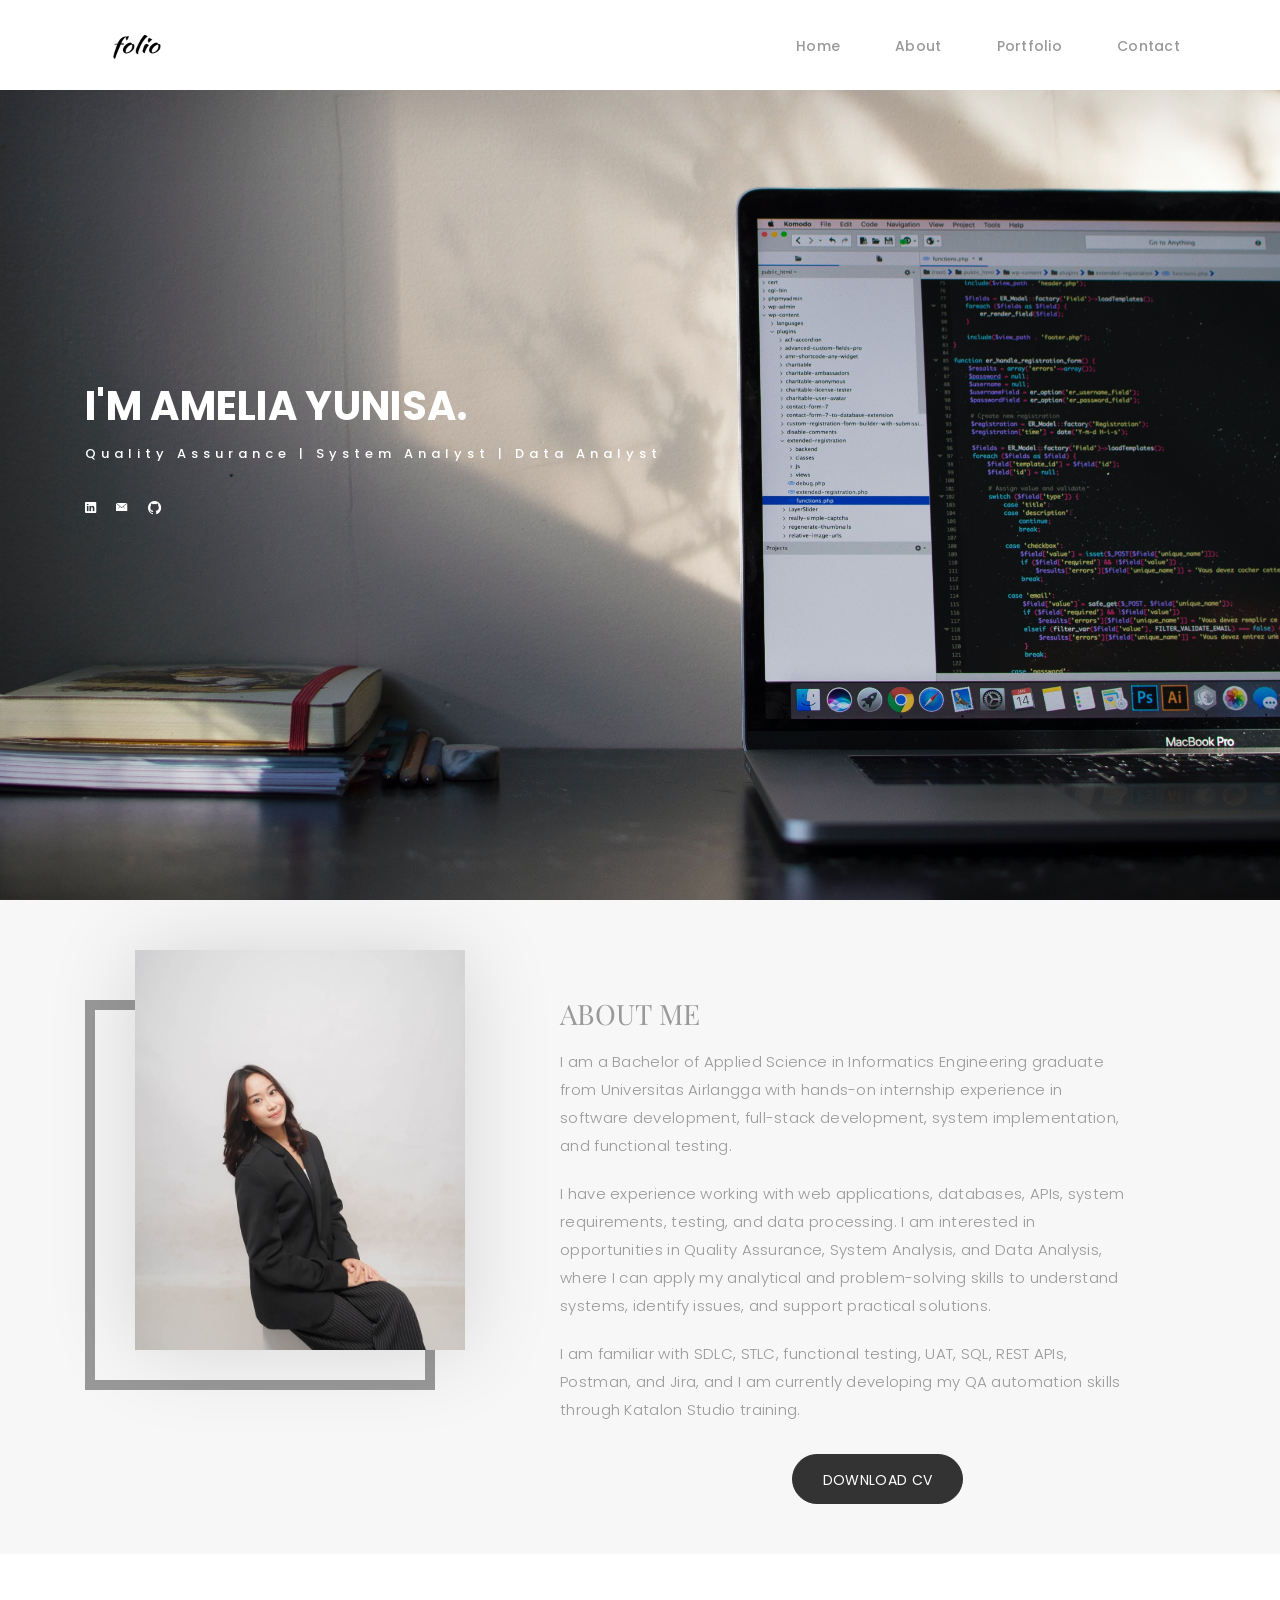
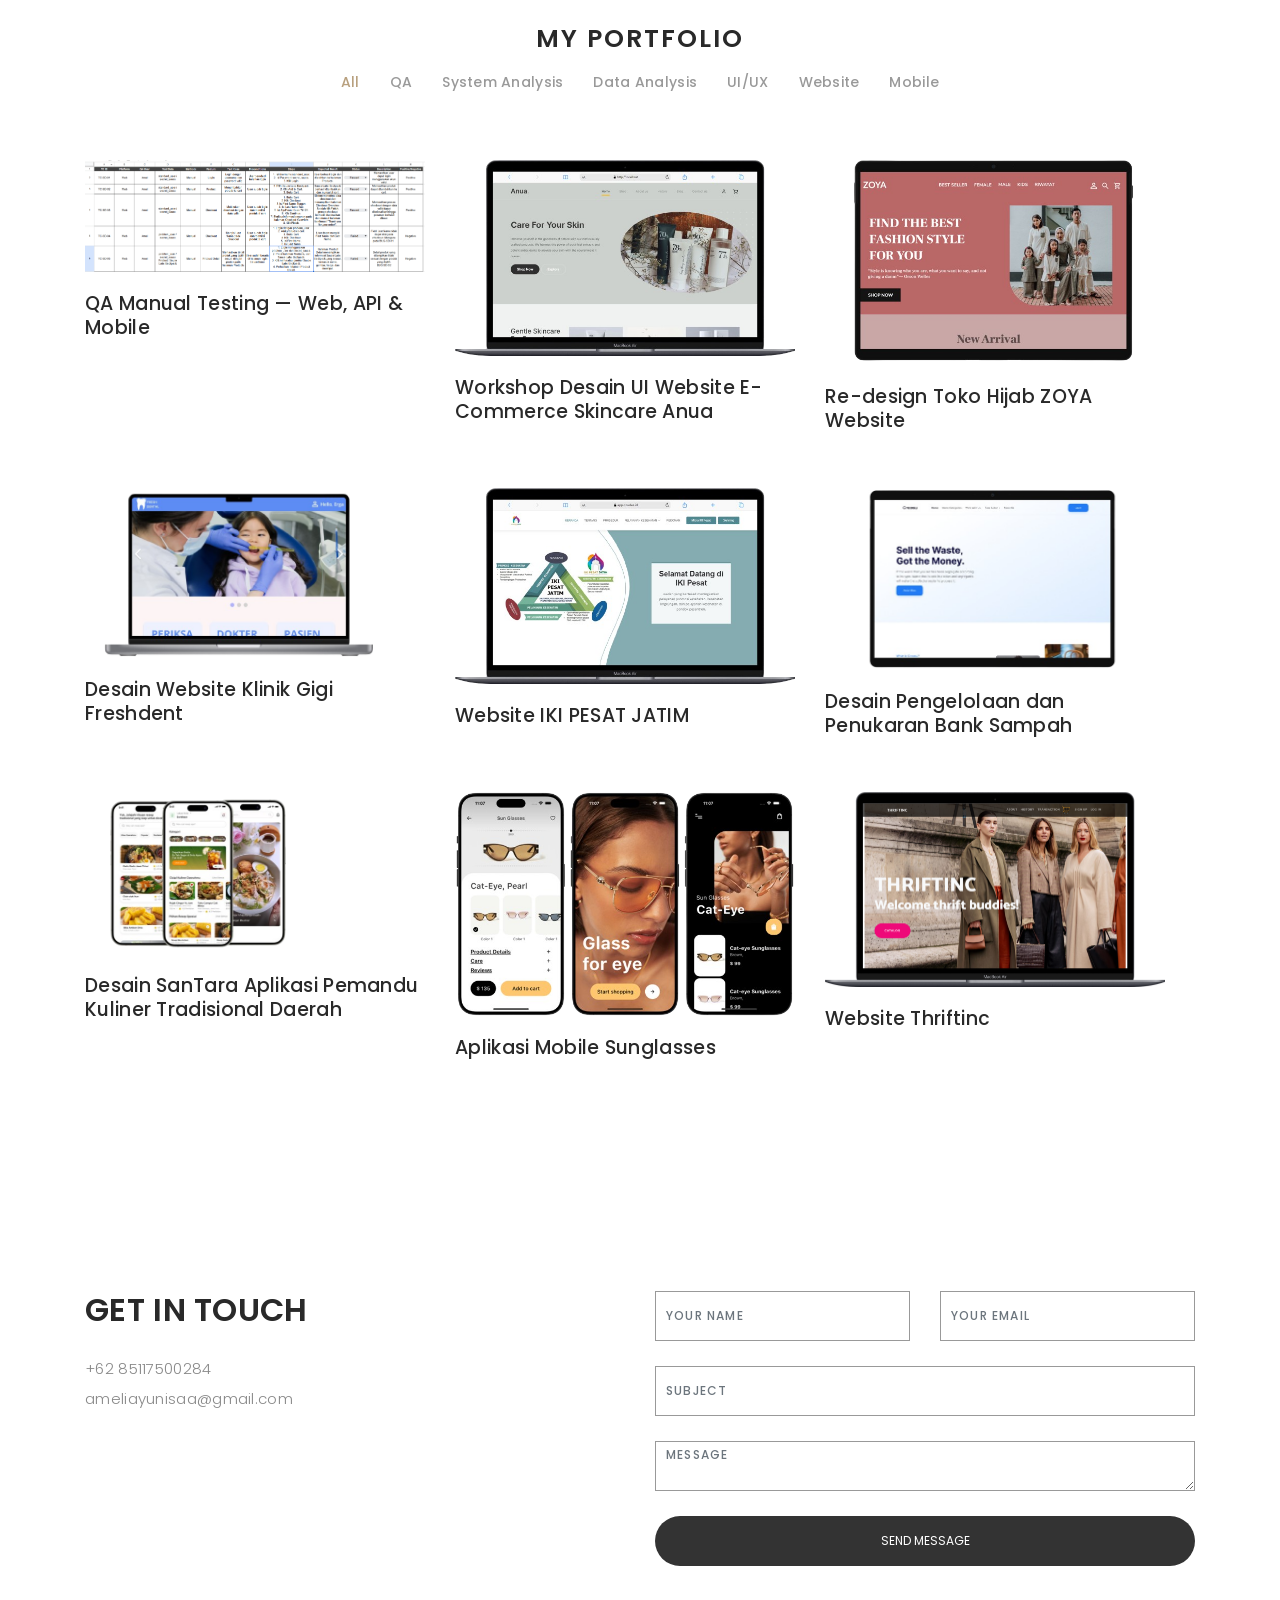
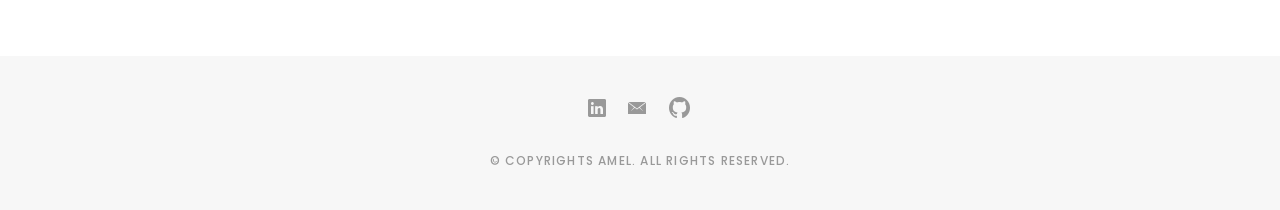
<file: index.html>
<!DOCTYPE html>
<html lang="en">

<head>
  <meta charset="utf-8">
  <meta content="width=device-width, initial-scale=1.0" name="viewport">

  <title>Amelia Yunisa - Portfolio</title>
  <meta content="Amelia Yunisa Personal Portfolio" name="description">
  <meta content="Quality Assurance, System Analyst, Data Analyst" name="keywords">

  <!-- Google Fonts -->
  <link href="https://fonts.googleapis.com/css?family=Poppins:300,300i,400,400i,500,500i,600,600i,700,700i|Playfair+Display:400,400i,700,700i,900,900i" rel="stylesheet">

  <!-- Bootstrap CSS -->
  <link href="lib/bootstrap/css/bootstrap.min.css" rel="stylesheet">

  <!-- Libraries CSS -->
  <link href="lib/ionicons/css/ionicons.min.css" rel="stylesheet">
  <link href="lib/owlcarousel/assets/owl.carousel.min.css" rel="stylesheet">
  <link href="lib/magnific-popup/magnific-popup.css" rel="stylesheet">
  <link href="lib/hover/hover.min.css" rel="stylesheet">

  <!-- Main Stylesheet -->
  <link href="css/style.css" rel="stylesheet">

  <!-- Responsive CSS -->
  <link href="css/responsive.css" rel="stylesheet">

  <!-- Favicon -->
  <link rel="shortcut icon" href="images/favicon.png">

  <!-- Custom CSS -->
  <style>
    /* Download CV button */
    .center-container {
      display: flex;
      justify-content: center;
      align-items: center;
      margin-top: 30px;
    }

    .centered-button {
      text-align: center;
    }

    .custom-button-color {
      color: #333;
    }

    .centered-button .btn {
      border-radius: 2rem;
      font-size: 14px;
    }

    .btn-outline-secondary:not(:disabled):not(.disabled).active,
    .btn-outline-secondary:not(:disabled):not(.disabled):active,
    .show > .btn-outline-secondary.dropdown-toggle {
      color: #fff;
      background-color: #333;
      border-color: #333;
    }

    /* Portfolio */
    #portfolio .section-title {
      margin-bottom: 20px;
    }

    #portfolio-flters {
      padding: 0;
      margin-bottom: 30px;
    }

    #portfolio .portfolio-list {
      display: inline-block;
    }

    #portfolio .text-right {
      text-align: right;
    }

    /* Typing text */
    #typed-text {
      display: inline-block;
      min-width: 10px;
    }
  </style>

</head>


<body>

  <!-- =======================================================
       NAVBAR
  ======================================================== -->
  <nav id="main-nav">
    <div class="row">
      <div class="container">

        <div class="logo">
          <a href="index.html">
            <img src="images/logo.png" alt="Amelia Yunisa Logo">
          </a>
        </div>

        <div class="responsive">
          <i data-icon="m" class="ion-navicon-round"></i>
        </div>

        <ul class="nav-menu list-unstyled">
          <li>
            <a href="#header" class="smoothScroll">Home</a>
          </li>

          <li>
            <a href="#about" class="smoothScroll">About</a>
          </li>

          <li>
            <a href="#portfolio" class="smoothScroll">Portfolio</a>
          </li>

          <li>
            <a href="#contact" class="smoothScroll">Contact</a>
          </li>
        </ul>

      </div>
    </div>
  </nav>
  <!-- End Navbar -->


  <!-- =======================================================
       HERO / HEADER
  ======================================================== -->
  <div id="header" class="home">

    <div class="container">
      <div class="header-content">

        <h1>
          I'm <span id="typed-text"></span>
        </h1>

        <p>
          Quality Assurance | System Analyst | Data Analyst
        </p>

        <ul class="list-unstyled list-social">

          <li>
            <a href="https://www.linkedin.com/in/amelynsa" target="_blank">
              <i class="ion-social-linkedin"></i>
            </a>
          </li>

          <li>
            <a href="mailto:ameliayunisaa@gmail.com">
              <i class="ion-ios-email"></i>
            </a>
          </li>

          <li>
            <a href="https://github.com/melynsa" target="_blank">
              <i class="ion-social-github"></i>
            </a>
          </li>

        </ul>

      </div>
    </div>

  </div>
  <!-- End Header -->


  <!-- =======================================================
       ABOUT
  ======================================================== -->
  <div id="about" class="paddsection">

    <div class="container">

      <div class="row justify-content-between">

        <!-- Photo -->
        <div class="col-lg-4">
          <div class="div-img-bg">

            <div class="about-img">
              <img
                src="images/foto.jpeg"
                class="img-responsive"
                alt="Amelia Yunisa"
              >
            </div>

          </div>
        </div>


        <!-- About Description -->
        <div class="col-lg-7">

          <div class="about-descr">

            <p class="p-heading">
              ABOUT ME
            </p>

            <p class="separator">
              I am a Bachelor of Applied Science in Informatics Engineering graduate from Universitas Airlangga with hands-on internship experience in software development, full-stack development, system implementation, and functional testing.
            </p>

            <p class="separator">
              I have experience working with web applications, databases, APIs, system requirements, testing, and data processing. I am interested in opportunities in Quality Assurance, System Analysis, and Data Analysis, where I can apply my analytical and problem-solving skills to understand systems, identify issues, and support practical solutions.
            </p>

            <p class="separator">
              I am familiar with SDLC, STLC, functional testing, UAT, SQL, REST APIs, Postman, and Jira, and I am currently developing my QA automation skills through Katalon Studio training.
            </p>


            <!-- Download CV -->
            <div class="center-container">

              <div class="centered-button">

                <a
                  href="./images/Amelia Yunisa Resume.pdf"
                  class="btn btn-outline-secondary btn-lg active custom-button-color"
                  role="button"
                  aria-pressed="true"
                  target="_blank"
                >
                  Download CV
                </a>

              </div>

            </div>

          </div>

        </div>

      </div>

    </div>

  </div>
  <!-- End About -->


  <!-- =======================================================
       PORTFOLIO
  ======================================================== -->
  <div id="portfolio" class="text-center paddsection">

    <!-- Portfolio Title -->
    <div class="container">

      <div class="section-title text-center">

        <h2>
          My Portfolio
        </h2>

      </div>

    </div>


    <!-- Portfolio Filter -->
    <div class="container">

      <div class="row">

        <div class="col-md-12">

          <div class="portfolio-list">

            <ul class="nav list-unstyled" id="portfolio-flters">

              <li
                class="filter filter-active"
                data-filter="*"
              >
                All
              </li>

              <li
                class="filter"
                data-filter=".qa"
              >
                QA
              </li>

              <li
                class="filter"
                data-filter=".system-analysis"
              >
                System Analysis
              </li>

              <li
                class="filter"
                data-filter=".data-analysis"
              >
                Data Analysis
              </li>

              <li
                class="filter"
                data-filter=".figma"
              >
                UI/UX
              </li>

              <li
                class="filter"
                data-filter=".website"
              >
                Website
              </li>

              <li
                class="filter"
                data-filter=".mobile"
              >
                Mobile
              </li>

            </ul>

          </div>

        </div>

      </div>

    </div>


    <!-- Portfolio Items -->
    <div class="container">

      <div class="portfolio-block">

        <div class="row portfolio-container">


          <!-- QA PROJECT -->
          <div class="col-lg-4 col-md-6 portfolio-thumbnail qa">

            <div class="portfolio-info">

              <a href="qa-project.html">
                <img
                  src="images/portfolio/qa.png"
                  alt="QA Manual Testing Project"
                >
              </a>

              <div class="portfolio-txt">

                <h4>
                  <a href="qa-project.html">
                    QA Manual Testing — Web, API & Mobile
                  </a>
                </h4>

              </div>

            </div>

          </div>


          <!-- ANUA -->
          <div class="col-lg-4 col-md-6 portfolio-thumbnail figma">

            <div class="portfolio-info">

              <a href="ui.html">
                <img
                  src="images/portfolio/anua.png"
                  alt="Anua E-Commerce UI Design"
                >
              </a>

              <div class="portfolio-txt">

                <h4>
                  <a href="ui.html">
                    Workshop Desain UI Website E-Commerce Skincare Anua
                  </a>
                </h4>

              </div>

            </div>

          </div>


          <!-- ZOYA -->
          <div class="col-lg-4 col-md-6 portfolio-thumbnail figma">

            <div class="portfolio-info">

              <a href="zoya.html">
                <img
                  src="images/portfolio/zoya.png"
                  alt="ZOYA Website Redesign"
                >
              </a>

              <div class="portfolio-txt">

                <h4>
                  <a href="zoya.html">
                    Re-design Toko Hijab ZOYA Website
                  </a>
                </h4>

              </div>

            </div>

          </div>


          <!-- FRESHDENT -->
          <div class="col-lg-4 col-md-6 portfolio-thumbnail figma">

            <div class="portfolio-info">

              <a href="freshdent.html">
                <img
                  src="images/portfolio/freshdent.png"
                  alt="Freshdent Website Design"
                >
              </a>

              <div class="portfolio-txt">

                <h4>
                  <a href="freshdent.html">
                    Desain Website Klinik Gigi Freshdent
                  </a>
                </h4>

              </div>

            </div>

          </div>


          <!-- IKI PESAT -->
          <div class="col-lg-4 col-md-6 portfolio-thumbnail website">

            <div class="portfolio-info">

              <a href="ikipesat.html">
                <img
                  src="images/portfolio/ikipesat.png"
                  alt="IKI PESAT JATIM Website"
                >
              </a>

              <div class="portfolio-txt">

                <h4>
                  <a href="ikipesat.html">
                    Website IKI PESAT JATIM
                  </a>
                </h4>

              </div>

            </div>

          </div>


          <!-- BANK SAMPAH -->
          <div class="col-lg-4 col-md-6 portfolio-thumbnail system-analysis figma">

            <div class="portfolio-info">

              <a href="sampah.html">
                <img
                  src="images/portfolio/sampah.png"
                  alt="Waste Bank Management System"
                >
              </a>

              <div class="portfolio-txt">

                <h4>
                  <a href="sampah.html">
                    Desain Pengelolaan dan Penukaran Bank Sampah
                  </a>
                </h4>

              </div>

            </div>

          </div>


          <!-- SANTARA -->
          <div class="col-lg-4 col-md-6 portfolio-thumbnail figma">

            <div class="portfolio-info">

              <a href="santara.html">
                <img
                  src="images/portfolio/santara.png"
                  alt="SanTara Mobile Application"
                >
              </a>

              <div class="portfolio-txt">

                <h4>
                  <a href="santara.html">
                    Desain SanTara Aplikasi Pemandu Kuliner Tradisional Daerah
                  </a>
                </h4>

              </div>

            </div>

          </div>


          <!-- SUNGLASSES -->
          <div class="col-lg-4 col-md-6 portfolio-thumbnail mobile">

            <div class="portfolio-info">

              <a href="kacamata.html">
                <img
                  src="images/portfolio/glasses.png"
                  alt="Sunglasses Mobile Application"
                >
              </a>

              <div class="portfolio-txt">

                <h4>
                  <a href="kacamata.html">
                    Aplikasi Mobile Sunglasses
                  </a>
                </h4>

              </div>

            </div>

          </div>


          <!-- THRIFTINC -->
          <div class="col-lg-4 col-md-6 portfolio-thumbnail website">

            <div class="portfolio-info">

              <a href="thriftinc.html">
                <img
                  src="images/portfolio/thriftinc.png"
                  alt="Thriftinc Website"
                >
              </a>

              <div class="portfolio-txt">

                <h4>
                  <a href="thriftinc.html">
                    Website Thriftinc
                  </a>
                </h4>

              </div>

            </div>

          </div>


        </div>

      </div>

    </div>

  </div>
  <!-- End Portfolio -->


  <!-- =======================================================
       CONTACT
  ======================================================== -->
  <div id="contact" class="paddsection">

    <div class="container">

      <div class="contact-block1">

        <div class="row">


          <!-- Contact Information -->
          <div class="col-lg-6">

            <div class="contact-contact">

              <h2 class="mb-30">
                GET IN TOUCH
              </h2>

              <ul class="contact-details">

                <!-- <li>
                  <span>Surabaya, Indonesia</span>
                </li> -->

                <li>
                  <span>+62 85117500284</span>
                </li>

                <li>
                  <span>ameliayunisaa@gmail.com</span>
                </li>

              </ul>

            </div>

          </div>


          <!-- Contact Form -->
          <div class="col-lg-6">

            <form
              action=""
              method="post"
              role="form"
              class="contactForm"
            >

              <div class="row">

                <div id="sendmessage">
                  Your message has been sent. Thank you!
                </div>

                <div id="errormessage"></div>


                <!-- Name -->
                <div class="col-lg-6">

                  <div class="form-group contact-block1">

                    <input
                      type="text"
                      name="name"
                      class="form-control"
                      id="name"
                      placeholder="Your Name"
                      data-rule="minlen:4"
                      data-msg="Please enter at least 4 chars"
                    >

                    <div class="validation"></div>

                  </div>

                </div>


                <!-- Email -->
                <div class="col-lg-6">

                  <div class="form-group">

                    <input
                      type="email"
                      class="form-control"
                      name="email"
                      id="email"
                      placeholder="Your Email"
                      data-rule="email"
                      data-msg="Please enter a valid email"
                    >

                    <div class="validation"></div>

                  </div>

                </div>


                <!-- Subject -->
                <div class="col-lg-12">

                  <div class="form-group">

                    <input
                      type="text"
                      class="form-control"
                      name="subject"
                      id="subject"
                      placeholder="Subject"
                      data-rule="minlen:4"
                      data-msg="Please enter at least 8 chars of subject"
                    >

                    <div class="validation"></div>

                  </div>

                </div>


                <!-- Message -->
                <div class="col-lg-12">

                  <div class="form-group">

                    <textarea
                      class="form-control"
                      name="message"
                      rows="12"
                      data-rule="required"
                      data-msg="Please write something for us"
                      placeholder="Message"
                    ></textarea>

                    <div class="validation"></div>

                  </div>

                </div>


                <!-- Submit -->
                <div class="col-lg-12">

                  <input
                    type="submit"
                    class="btn btn-defeault btn-send"
                    value="Send message"
                  >

                </div>

              </div>

            </form>

          </div>

        </div>

      </div>

    </div>

  </div>
  <!-- End Contact -->


  <!-- =======================================================
       FOOTER
  ======================================================== -->
  <div id="footer" class="text-center">

    <div class="container">

      <div class="socials-media text-center">

        <ul class="list-unstyled">

          <li>
            <a
              href="https://www.linkedin.com/in/amelynsa"
              target="_blank"
            >
              <i class="ion-social-linkedin"></i>
            </a>
          </li>

          <li>
            <a href="mailto:ameliayunisaa@gmail.com">
              <i class="ion-ios-email"></i>
            </a>
          </li>

          <li>
            <a
              href="https://github.com/melynsa"
              target="_blank"
            >
              <i class="ion-social-github"></i>
            </a>
          </li>

        </ul>

      </div>

      <p>
        &copy; Copyrights Amel. All rights reserved.
      </p>

    </div>

  </div>
  <!-- End Footer -->


  <!-- =======================================================
       JAVASCRIPT LIBRARIES
  ======================================================== -->

  <script src="lib/jquery/jquery.min.js"></script>
  <script src="lib/jquery/jquery-migrate.min.js"></script>
  <script src="lib/bootstrap/js/bootstrap.bundle.min.js"></script>

  <!-- Typed.js tidak digunakan -->
  <!-- <script src="lib/typed/typed.js"></script> -->

  <script src="lib/owlcarousel/owl.carousel.min.js"></script>
  <script src="lib/magnific-popup/magnific-popup.min.js"></script>
  <script src="lib/isotope/isotope.pkgd.min.js"></script>

  <script src="contactform/contactform.js"></script>
  <script src="js/main.js"></script>


  <!-- =======================================================
       TYPING EFFECT
  ======================================================== -->
  <script>
    const texts = [
      "Amelia Yunisa.",
      "Quality Assurance.",
      "System Analyst.",
      "Data Analyst."
    ];

    let textIndex = 0;
    let charIndex = 0;
    let deleting = false;

    function typing() {
      const element = document.getElementById("typed-text");

      if (!element) {
        return;
      }

      const currentText = texts[textIndex];

      if (!deleting) {

        element.textContent = currentText.substring(
          0,
          charIndex + 1
        );

        charIndex++;

        if (charIndex === currentText.length) {

          deleting = true;

          setTimeout(typing, 1500);

          return;
        }

      } else {

        element.textContent = currentText.substring(
          0,
          charIndex - 1
        );

        charIndex--;

        if (charIndex === 0) {

          deleting = false;

          textIndex =
            (textIndex + 1) % texts.length;
        }
      }

      setTimeout(
        typing,
        deleting ? 50 : 100
      );
    }

    typing();
  </script>

</body>

</html>
</file>
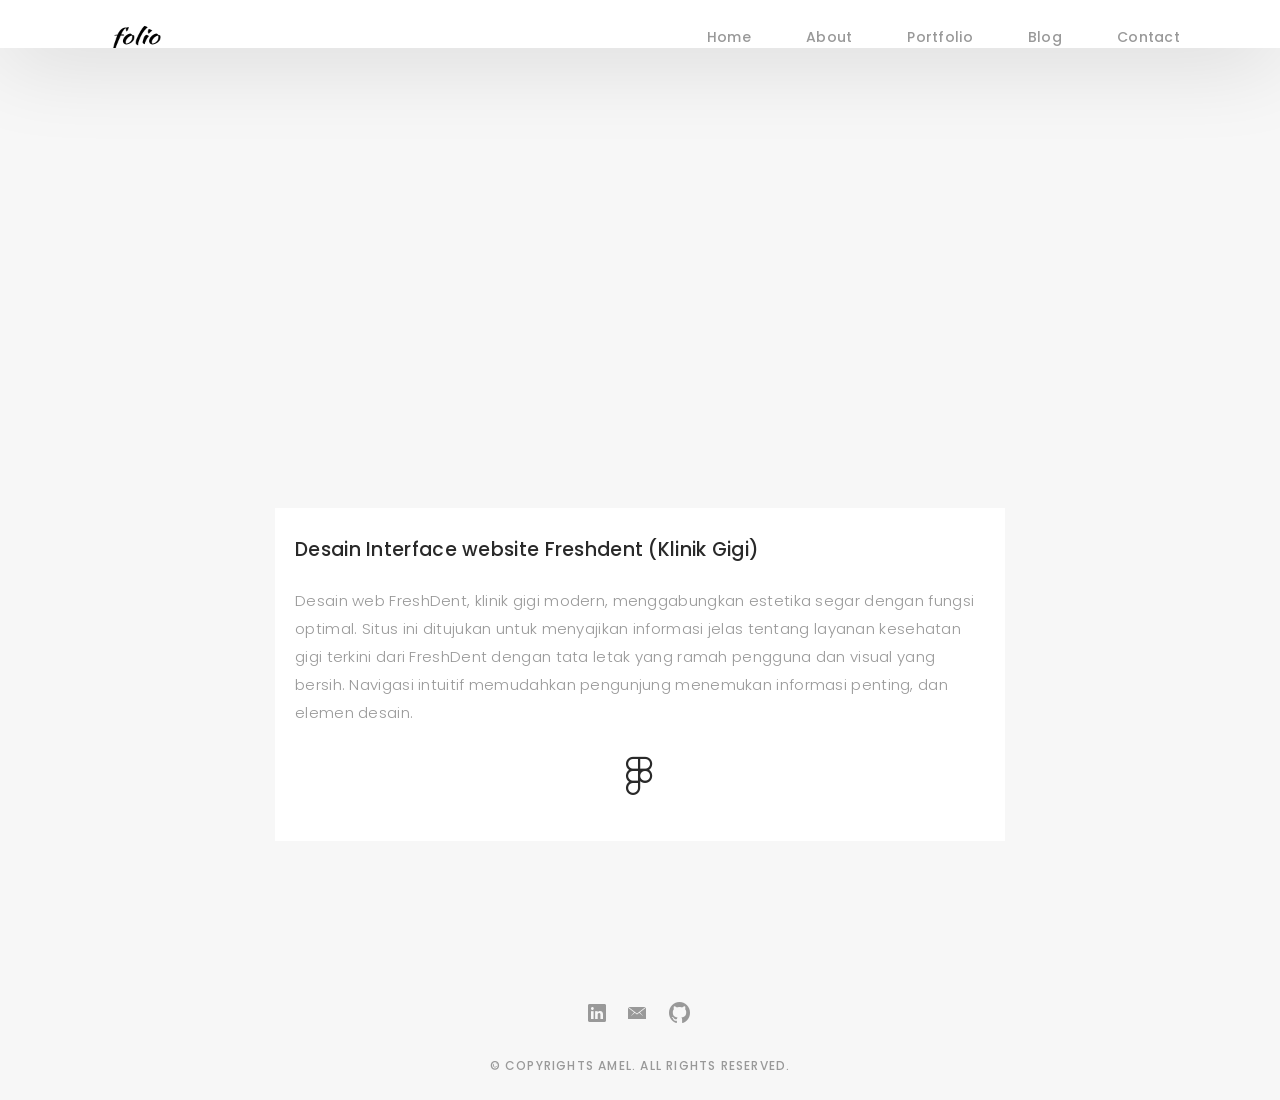
<file: freshdent.html>
<!DOCTYPE html>
<html lang="en">

<head>
  <meta charset="utf-8">
  <meta content="width=device-width, initial-scale=1.0" name="viewport">
  <title>Folio - Blog Singlee</title>
  <meta content="" name="keywords">
  <meta content="" name="description">

  <!-- Google Fonts -->
  <link href="https://fonts.googleapis.com/css?family=Poppins:300,300i,400,400i,500,500i,600,600i,700,700i|Playfair+Display:400,400i,700,700i,900,900i" rel="stylesheet">

  <!-- Bootstrap CSS File -->
  <link href="lib/bootstrap/css/bootstrap.min.css" rel="stylesheet">

  <!-- Libraries CSS Files -->
  <link href="lib/ionicons/css/ionicons.min.css" rel="stylesheet">
  <link href="lib/owlcarousel/assets/owl.carousel.min.css" rel="stylesheet">
  <link href="lib/magnific-popup/magnific-popup.css" rel="stylesheet">
  <link href="lib/hover/hover.min.css" rel="stylesheet">

  <!-- Blog Stylesheet File -->
  <link href="css/blog.css" rel="stylesheet">

  <!-- Main Stylesheet File -->
  <link href="css/style.css" rel="stylesheet">

  <!-- Responsive css -->
  <link href="css/responsive.css" rel="stylesheet">

  <!-- Favicon -->
  <link rel="shortcut icon" href="images/favicon.png">


    <link rel="stylesheet" href="https://cdnjs.cloudflare.com/ajax/libs/font-awesome/6.0.0-beta3/css/all.min.css">
  
  

  <!-- Theme Information -->
  <!-- =======================================================
    Theme Name: Folio
    Theme URL: https://bootstrapmade.com/folio-bootstrap-portfolio-template/
    Author: BootstrapMade.com
    Author URL: https://bootstrapmade.com
  ======================================================= -->
</head>

<body>

  <!-- Navbar -->
  <nav id="main-nav-subpage" class="subpage-nav">
    <div class="row">
      <div class="container">
        <div class="logo">
          <a href="index.html"><img src="images/logo.png" alt="logo"></a>
        </div>
        <div class="responsive"><i data-icon="m" class="ion-navicon-round"></i></div>
        <ul class="nav-menu list-unstyled">
          <li><a href="index.html" class="smoothScroll">Home</a></li>
          <li><a href="#about" class="smoothScroll">About</a></li>
          <li><a href="#portfolio" class="smoothScroll">Portfolio</a></li>
          <li><a href="#blog" class="smoothScroll">Blog</a></li>
          <li><a href="#contact" class="smoothScroll">Contact</a></li>
        </ul>
      </div>
    </div>
  </nav>
  <!-- End Navbar -->

  <!-- Main Content -->
  <div class="main-content paddsection">
    <div class="container">
      <div class="row justify-content-center">
        <div class="col-md-8 col-md-offset-2">
          <div class="row">
            <div class="container-main single-main">
              <div class="col-md-12">
                <div class="block-main mb-30">
                  <div class="col-lg-14">
                    <video autoplay muted loop class="video-bg" width="100%">
                      <source src="images/video/freshdent.mp4" type="video/mp4">
                      Your browser does not support the video tag.
                    </video>
                  </div>
                  <div class="content-main single-post padDiv">
                    <div class="journal-txt">
                      <h4><a href="#">Desain Interface website Freshdent (Klinik Gigi)</a></h4>
                    </div>
                    <p class="mb-30">Desain web FreshDent, klinik gigi modern, menggabungkan estetika segar dengan fungsi optimal. Situs ini ditujukan untuk menyajikan informasi jelas tentang layanan kesehatan gigi terkini dari FreshDent dengan tata letak yang ramah pengguna dan visual yang bersih. Navigasi intuitif memudahkan pengunjung menemukan informasi penting, dan elemen desain.</p>
                    <ul class="list-unstyled text-center"> 
                      <li>
                        <a href="https://www.figma.com/design/ShkrIJCgL0zritcINto9Do/Freshdent?m=auto&t=n874J4ZePfSy2K9i-6">
                          <i class="fab fa-figma" style="font-size: 38px;"></i>
                        </a>
                      </li> 
                    </ul>
                  </div>
                  
                  
                </div>
              </div>
            </div>
          </div>
        </div>
      </div>
    </div>
  </div>
  <!-- End Main Content -->

  <!-- Footer -->
  <div id="footer" class="text-center">
    <div class="container">
      <div class="socials-media text-center">

        <ul class="list-unstyled">
          <li><a href="https://www.linkedin.com/in/amelynsa"><i class="ion-social-linkedin"></i></a></li>
          <li><a href="mailto:ameliayunisaa@gmail.com"><i class="ion-ios-email"></i></a></li> 
          <li><a href="https://github.com/melynsa"><i class="ion-social-github"></i></a></li> 
        </ul>

      </div>

      <p>&copy; Copyrights Amel. All rights reserved.</p>

      <div class="credits">
        <!--
          All the links in the footer should remain intact.
          You can delete the links only if you purchased the pro version.
          Licensing information: https://bootstrapmade.com/license/
          Purchase the pro version with working PHP/AJAX contact form: https://bootstrapmade.com/buy/?theme=Folio
        -->
      
      </div>

    </div>
  </div>
  <!-- End Footer -->


  <!-- JavaScript Libraries -->
  <script src="lib/jquery/jquery.min.js"></script>
  <script src="lib/jquery/jquery-migrate.min.js"></script>
  <script src="lib/bootstrap/js/bootstrap.bundle.min.js"></script>
  <script src="lib/typed/typed.js"></script>
  <script src="lib/owlcarousel/owl.carousel.min.js"></script>
  <script src="lib/magnific-popup/magnific-popup.min.js"></script>
  <script src="lib/isotope/isotope.pkgd.min.js"></script>

  <!-- Contact Form JavaScript File -->
  <script src="contactform/contactform.js"></script>

  <!-- Template Main JavaScript File -->
  <script src="js/main.js"></script>

</body>

</html>
</file>
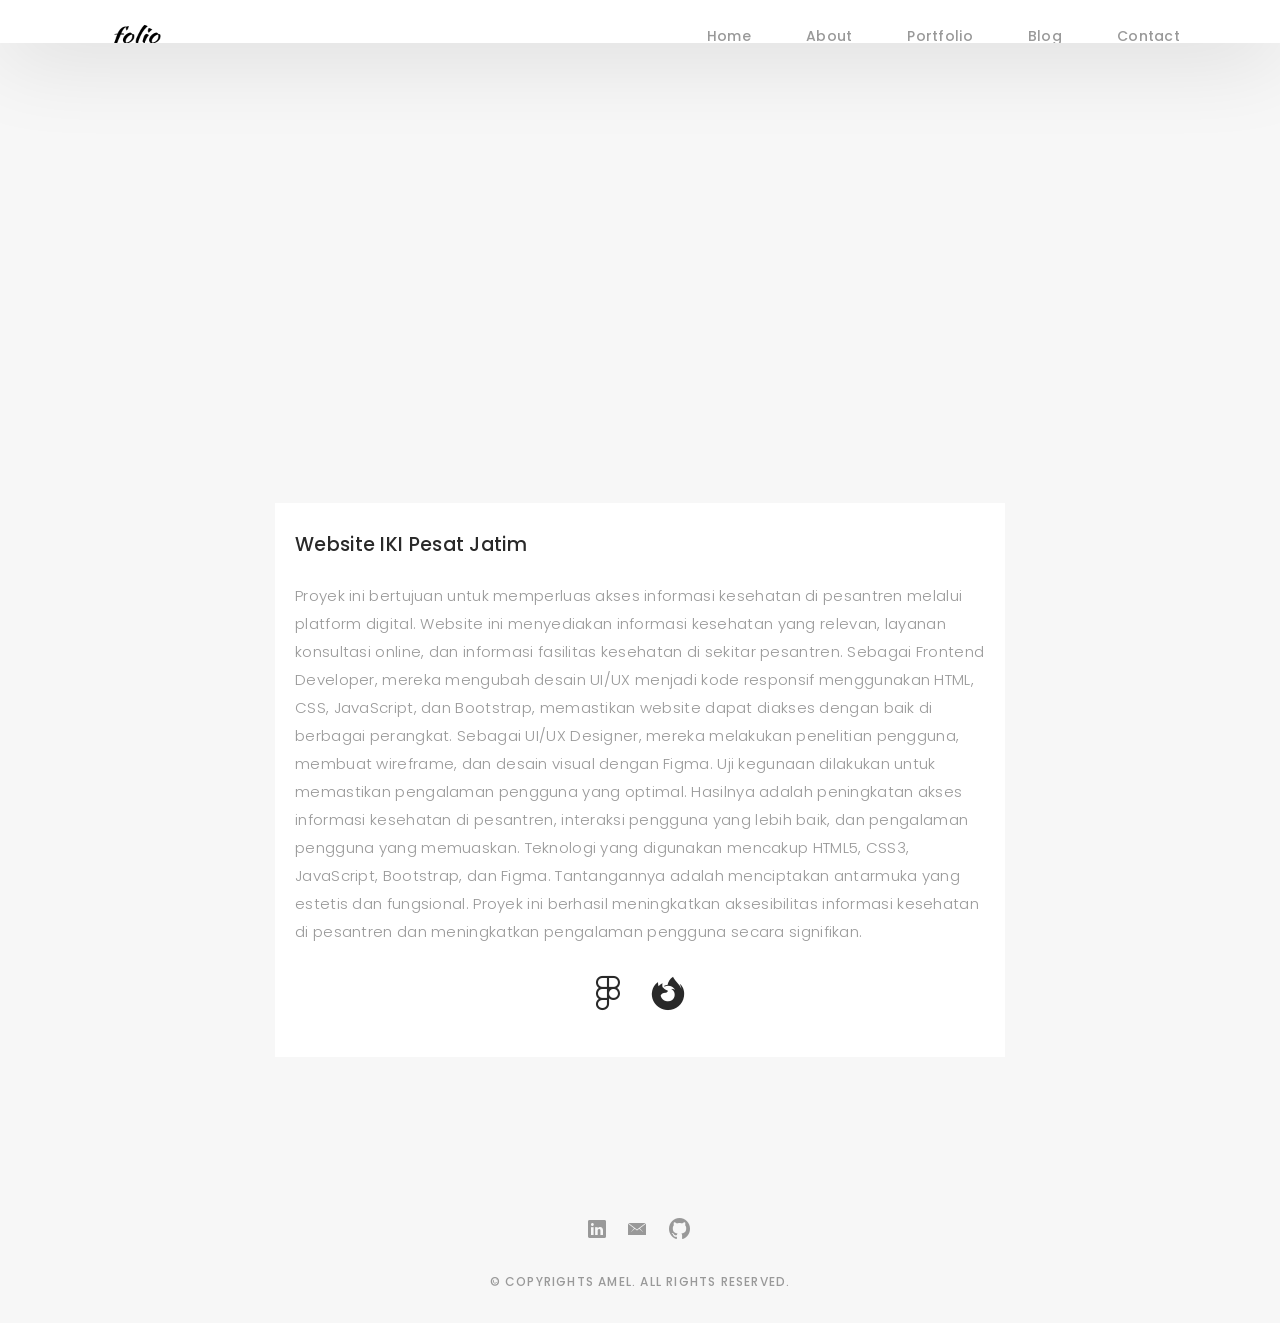
<file: ikipesat.html>
<!DOCTYPE html>
<html lang="en">

<head>
  <meta charset="utf-8">
  <meta content="width=device-width, initial-scale=1.0" name="viewport">
  <title>Folio - Blog Single</title>
  <meta content="" name="keywords">
  <meta content="" name="description">

  <!-- Google Fonts -->
  <link href="https://fonts.googleapis.com/css?family=Poppins:300,300i,400,400i,500,500i,600,600i,700,700i|Playfair+Display:400,400i,700,700i,900,900i" rel="stylesheet">

  <!-- Bootstrap CSS File -->
  <link href="lib/bootstrap/css/bootstrap.min.css" rel="stylesheet">

  <!-- Libraries CSS Files -->
  <link href="lib/ionicons/css/ionicons.min.css" rel="stylesheet">
  <link href="lib/owlcarousel/assets/owl.carousel.min.css" rel="stylesheet">
  <link href="lib/magnific-popup/magnific-popup.css" rel="stylesheet">
  <link href="lib/hover/hover.min.css" rel="stylesheet">

  <!-- Blog Stylesheet File -->
  <link href="css/blog.css" rel="stylesheet">

  <!-- Main Stylesheet File -->
  <link href="css/style.css" rel="stylesheet">

  <!-- Responsive css -->
  <link href="css/responsive.css" rel="stylesheet">

  <!-- Favicon -->
  <link rel="shortcut icon" href="images/favicon.png">

  <!-- Font Awesome -->
  <link rel="stylesheet" href="https://cdnjs.cloudflare.com/ajax/libs/font-awesome/6.0.0-beta3/css/all.min.css">

  <style>
    .icon-list {
      display: flex;
      justify-content: center;
      list-style: none;
      padding: 0;
    }
    .icon-list li {
      margin: 0 15px; /* Adjust the value for more or less space between icons */
    }
  </style>
</head>

<body>

  <!-- Navbar -->
  <nav id="main-nav-subpage" class="subpage-nav">
    <div class="row">
      <div class="container">
        <div class="logo">
          <a href="index.html"><img src="images/logo.png" alt="logo"></a>
        </div>
        <div class="responsive"><i data-icon="m" class="ion-navicon-round"></i></div>
        <ul class="nav-menu list-unstyled">
          <li><a href="index.html" class="smoothScroll">Home</a></li>
          <li><a href="#about" class="smoothScroll">About</a></li>
          <li><a href="#portfolio" class="smoothScroll">Portfolio</a></li>
          <li><a href="#blog" class="smoothScroll">Blog</a></li>
          <li><a href="#contact" class="smoothScroll">Contact</a></li>
        </ul>
      </div>
    </div>
  </nav>
  <!-- End Navbar -->

  <!-- Main Content -->
  <div class="main-content paddsection">
    <div class="container">
      <div class="row justify-content-center">
        <div class="col-md-8 col-md-offset-2">
          <div class="row">
            <div class="container-main single-main">
              <div class="col-md-12">
                <div class="block-main mb-30">
                  <div class="col-lg-14">
                    <video autoplay muted loop class="video-bg" width="100%">
                      <source src="images/video/ikipesat.mp4" type="video/mp4">
                      Your browser does not support the video tag.
                    </video>
                  </div>
                  <div class="content-main single-post padDiv">
                    <div class="journal-txt">
                      <h4><a href="#">Website IKI Pesat Jatim</a></h4>
                    </div>
                    <p class="mb-30">Proyek ini bertujuan untuk memperluas akses informasi kesehatan di pesantren melalui platform digital. Website ini menyediakan informasi kesehatan yang relevan, layanan konsultasi online, dan informasi fasilitas kesehatan di sekitar pesantren.

                      Sebagai Frontend Developer, mereka mengubah desain UI/UX menjadi kode responsif menggunakan HTML, CSS, JavaScript, dan Bootstrap, memastikan website dapat diakses dengan baik di berbagai perangkat.
                      
                      Sebagai UI/UX Designer, mereka melakukan penelitian pengguna, membuat wireframe, dan desain visual dengan Figma. Uji kegunaan dilakukan untuk memastikan pengalaman pengguna yang optimal.
                      
                      Hasilnya adalah peningkatan akses informasi kesehatan di pesantren, interaksi pengguna yang lebih baik, dan pengalaman pengguna yang memuaskan. Teknologi yang digunakan mencakup HTML5, CSS3, JavaScript, Bootstrap, dan Figma.
                      
                      Tantangannya adalah menciptakan antarmuka yang estetis dan fungsional. Proyek ini berhasil meningkatkan aksesibilitas informasi kesehatan di pesantren dan meningkatkan pengalaman pengguna secara signifikan.</p>
                    <ul class="icon-list"> 
                      <li>
                        <a href="https://www.figma.com/design/4lPbkBCjebxmqq7ygYw5vD/IKI-PESAT-JATIM-DINKES?m=auto&t=n874J4ZePfSy2K9i-6">
                          <i class="fab fa-figma" style="font-size: 34px;"></i>
                        </a>
                      </li> 
                      <li>
                        <a href="https://ikipesat.rabvst.my.id">
                          <i class="fab fa-firefox-browser" style="font-size: 34px;"></i>
                        </a>
                      </li>                      
                    </ul>
                  </div>
                </div>
              </div>
            </div>
          </div>
        </div>
      </div>
    </div>
  </div>
  <!-- End Main Content -->

  <!-- Footer -->
  <div id="footer" class="text-center">
    <div class="container">
      <div class="socials-media text-center">

        <ul class="list-unstyled">
          <li><a href="https://www.linkedin.com/in/amelynsa"><i class="ion-social-linkedin"></i></a></li>
          <li><a href="mailto:ameliayunisaa@gmail.com"><i class="ion-ios-email"></i></a></li> 
          <li><a href="https://github.com/melynsa"><i class="ion-social-github"></i></a></li> 
        </ul>

      </div>

      <p>&copy; Copyrights Amel. All rights reserved.</p>

      <div class="credits">
        <!--
          All the links in the footer should remain intact.
          You can delete the links only if you purchased the pro version.
          Licensing information: https://bootstrapmade.com/license/
          Purchase the pro version with working PHP/AJAX contact form: https://bootstrapmade.com/buy/?theme=Folio
        -->
      
      </div>

    </div>
  </div>
  <!-- End Footer -->

  <!-- JavaScript Libraries -->
  <script src="lib/jquery/jquery.min.js"></script>
  <script src="lib/jquery/jquery-migrate.min.js"></script>
  <script src="lib/bootstrap/js/bootstrap.bundle.min.js"></script>
  <script src="lib/typed/typed.js"></script>
  <script src="lib/owlcarousel/owl.carousel.min.js"></script>
  <script src="lib/magnific-popup/magnific-popup.min.js"></script>
  <script src="lib/isotope/isotope.pkgd.min.js"></script>

  <!-- Contact Form JavaScript File -->
  <script src="contactform/contactform.js"></script>

  <!-- Template Main JavaScript File -->
  <script src="js/main.js"></script>

</body>

</html>
</file>
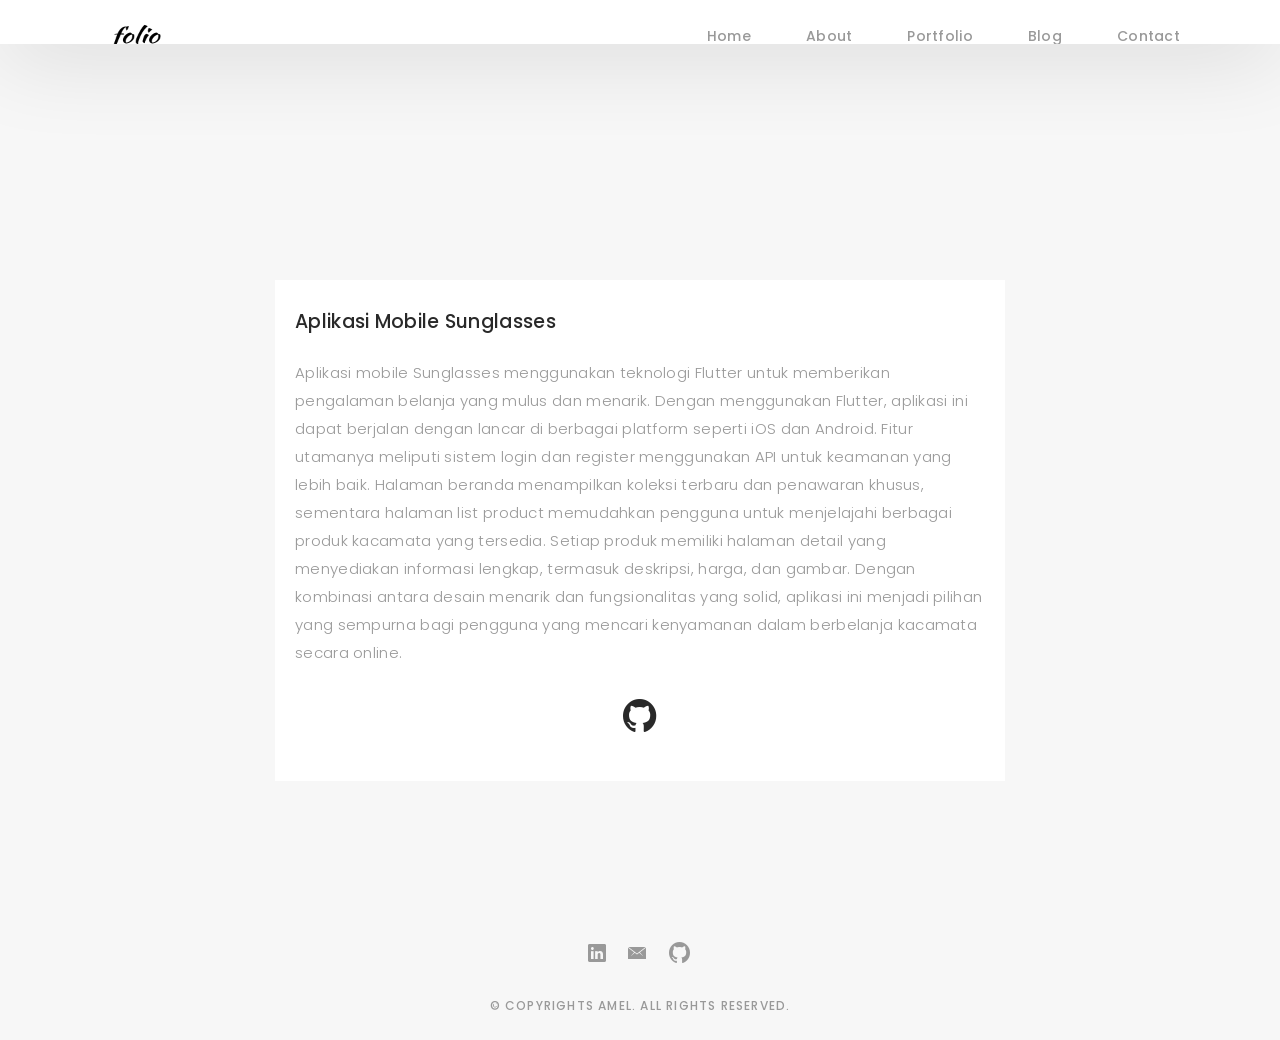
<file: kacamata.html>
<!DOCTYPE html>
<html lang="en">

<head>
  <meta charset="utf-8">
  <meta content="width=device-width, initial-scale=1.0" name="viewport">
  <title>Folio - Blog Singlee</title>
  <meta content="" name="keywords">
  <meta content="" name="description">

  <!-- Google Fonts -->
  <link href="https://fonts.googleapis.com/css?family=Poppins:300,300i,400,400i,500,500i,600,600i,700,700i|Playfair+Display:400,400i,700,700i,900,900i" rel="stylesheet">

  <!-- Bootstrap CSS File -->
  <link href="lib/bootstrap/css/bootstrap.min.css" rel="stylesheet">

  <!-- Libraries CSS Files -->
  <link href="lib/ionicons/css/ionicons.min.css" rel="stylesheet">
  <link href="lib/owlcarousel/assets/owl.carousel.min.css" rel="stylesheet">
  <link href="lib/magnific-popup/magnific-popup.css" rel="stylesheet">
  <link href="lib/hover/hover.min.css" rel="stylesheet">

  <!-- Blog Stylesheet File -->
  <link href="css/blog.css" rel="stylesheet">

  <!-- Main Stylesheet File -->
  <link href="css/style.css" rel="stylesheet">

  <!-- Responsive css -->
  <link href="css/responsive.css" rel="stylesheet">

  <!-- Favicon -->
  <link rel="shortcut icon" href="images/favicon.png">


    <link rel="stylesheet" href="https://cdnjs.cloudflare.com/ajax/libs/font-awesome/6.0.0-beta3/css/all.min.css">
  
  

  <!-- Theme Information -->
  <!-- =======================================================
    Theme Name: Folio
    Theme URL: https://bootstrapmade.com/folio-bootstrap-portfolio-template/
    Author: BootstrapMade.com
    Author URL: https://bootstrapmade.com
  ======================================================= -->
</head>

<body>

  <!-- Navbar -->
  <nav id="main-nav-subpage" class="subpage-nav">
    <div class="row">
      <div class="container">
        <div class="logo">
          <a href="index.html"><img src="images/logo.png" alt="logo"></a>
        </div>
        <div class="responsive"><i data-icon="m" class="ion-navicon-round"></i></div>
        <ul class="nav-menu list-unstyled">
          <li><a href="index.html" class="smoothScroll">Home</a></li>
          <li><a href="#about" class="smoothScroll">About</a></li>
          <li><a href="#portfolio" class="smoothScroll">Portfolio</a></li>
          <li><a href="#blog" class="smoothScroll">Blog</a></li>
          <li><a href="#contact" class="smoothScroll">Contact</a></li>
        </ul>
      </div>
    </div>
  </nav>
  <!-- End Navbar -->

  <!-- Main Content -->
  <div class="main-content paddsection">
    <div class="container">
        <div class="row justify-content-center">
            <div class="col-md-8 col-md-offset-2">
                <div class="row">
                    <div class="container-main single-main">
                        <div class="col-md-12">
                            <div class="block-main mb-30">
                                <div class="video-wrapper d-flex justify-content-center">
                                    <video autoplay muted loop class="video-bg" width="40%">
                                        <source src="images/video/glasses.mp4" type="video/mp4">
                                        Your browser does not support the video tag.
                                    </video>
                                </div>
                                <div class="content-main single-post padDiv">
                                    <div class="journal-txt">
                                        <h4><a href="#">Aplikasi Mobile Sunglasses</a></h4>
                                    </div>
                                    <p class="mb-30">
                                      Aplikasi mobile Sunglasses menggunakan teknologi Flutter untuk memberikan pengalaman belanja yang mulus dan menarik. Dengan menggunakan Flutter, aplikasi ini dapat berjalan dengan lancar di berbagai platform seperti iOS dan Android. Fitur utamanya meliputi sistem login dan register menggunakan API untuk keamanan yang lebih baik. Halaman beranda menampilkan koleksi terbaru dan penawaran khusus, sementara halaman list product memudahkan pengguna untuk menjelajahi berbagai produk kacamata yang tersedia. Setiap produk memiliki halaman detail yang menyediakan informasi lengkap, termasuk deskripsi, harga, dan gambar. Dengan kombinasi antara desain menarik dan fungsionalitas yang solid, aplikasi ini menjadi pilihan yang sempurna bagi pengguna yang mencari kenyamanan dalam berbelanja kacamata secara online.
                                    </p>
                                    <ul class="list-unstyled text-center">
                                        <li>
                                            <a href="https://github.com/melynsa/mobile-sunglasses.git">
                                              <i class="ion-social-github icon-github-large" style="font-size: 38px;"></i>
                                            </a>
                                        </li>
                                    </ul>
                                </div>
                            </div>
                        </div>
                    </div>
                </div>
            </div>
        </div>
    </div>
</div>

<style>
  .video-wrapper {
    display: flex;
    justify-content: center;
    align-items: center;
  }
</style>
  <!-- End Main Content -->

  <!-- Footer -->
  <div id="footer" class="text-center">
    <div class="container">
      <div class="socials-media text-center">

        <ul class="list-unstyled">
          <li><a href="https://www.linkedin.com/in/amelynsa"><i class="ion-social-linkedin"></i></a></li>
          <li><a href="mailto:ameliayunisaa@gmail.com"><i class="ion-ios-email"></i></a></li> 
          <li><a href="https://github.com/melynsa"><i class="ion-social-github"></i></a></li> 
        </ul>

      </div>

      <p>&copy; Copyrights Amel. All rights reserved.</p>

      <div class="credits">
        <!--
          All the links in the footer should remain intact.
          You can delete the links only if you purchased the pro version.
          Licensing information: https://bootstrapmade.com/license/
          Purchase the pro version with working PHP/AJAX contact form: https://bootstrapmade.com/buy/?theme=Folio
        -->
      
      </div>

    </div>
  </div>
  <!-- End Footer -->


  <!-- JavaScript Libraries -->
  <script src="lib/jquery/jquery.min.js"></script>
  <script src="lib/jquery/jquery-migrate.min.js"></script>
  <script src="lib/bootstrap/js/bootstrap.bundle.min.js"></script>
  <script src="lib/typed/typed.js"></script>
  <script src="lib/owlcarousel/owl.carousel.min.js"></script>
  <script src="lib/magnific-popup/magnific-popup.min.js"></script>
  <script src="lib/isotope/isotope.pkgd.min.js"></script>

  <!-- Contact Form JavaScript File -->
  <script src="contactform/contactform.js"></script>

  <!-- Template Main JavaScript File -->
  <script src="js/main.js"></script>

</body>

</html>
</file>
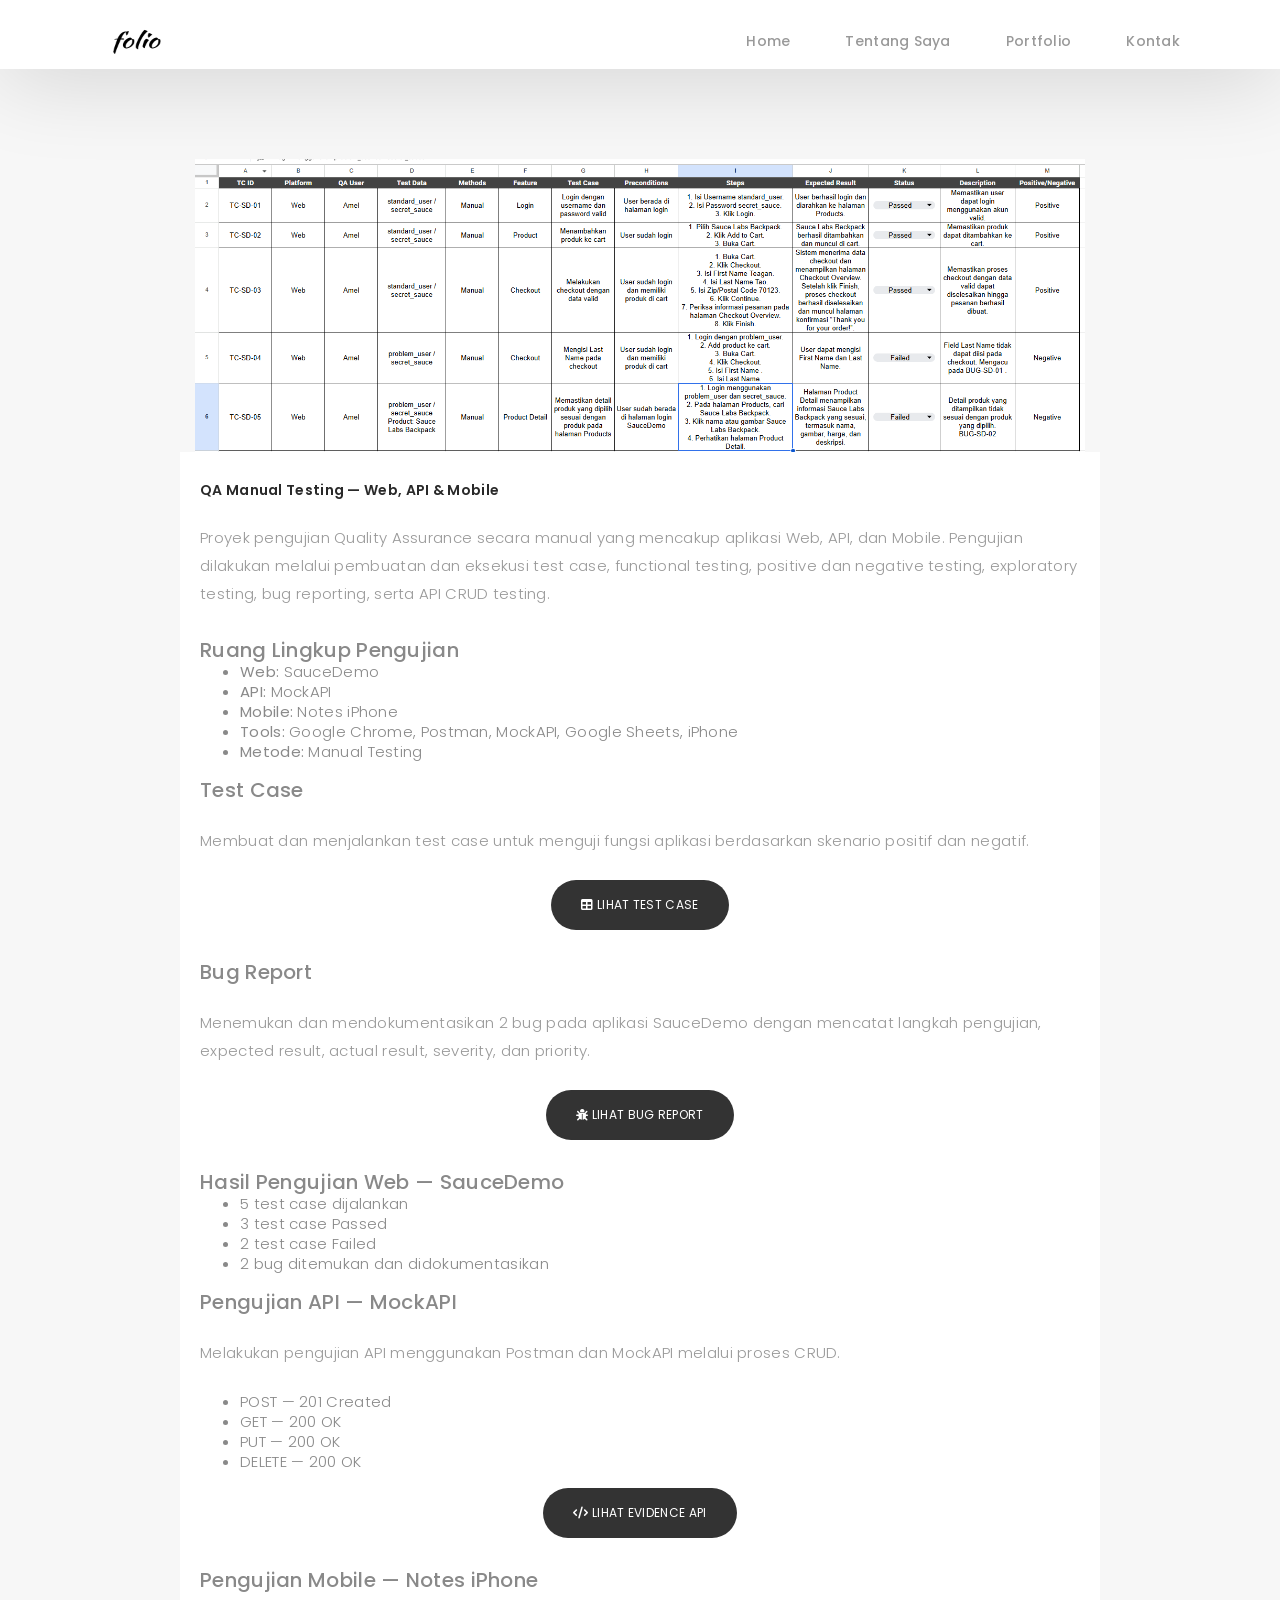
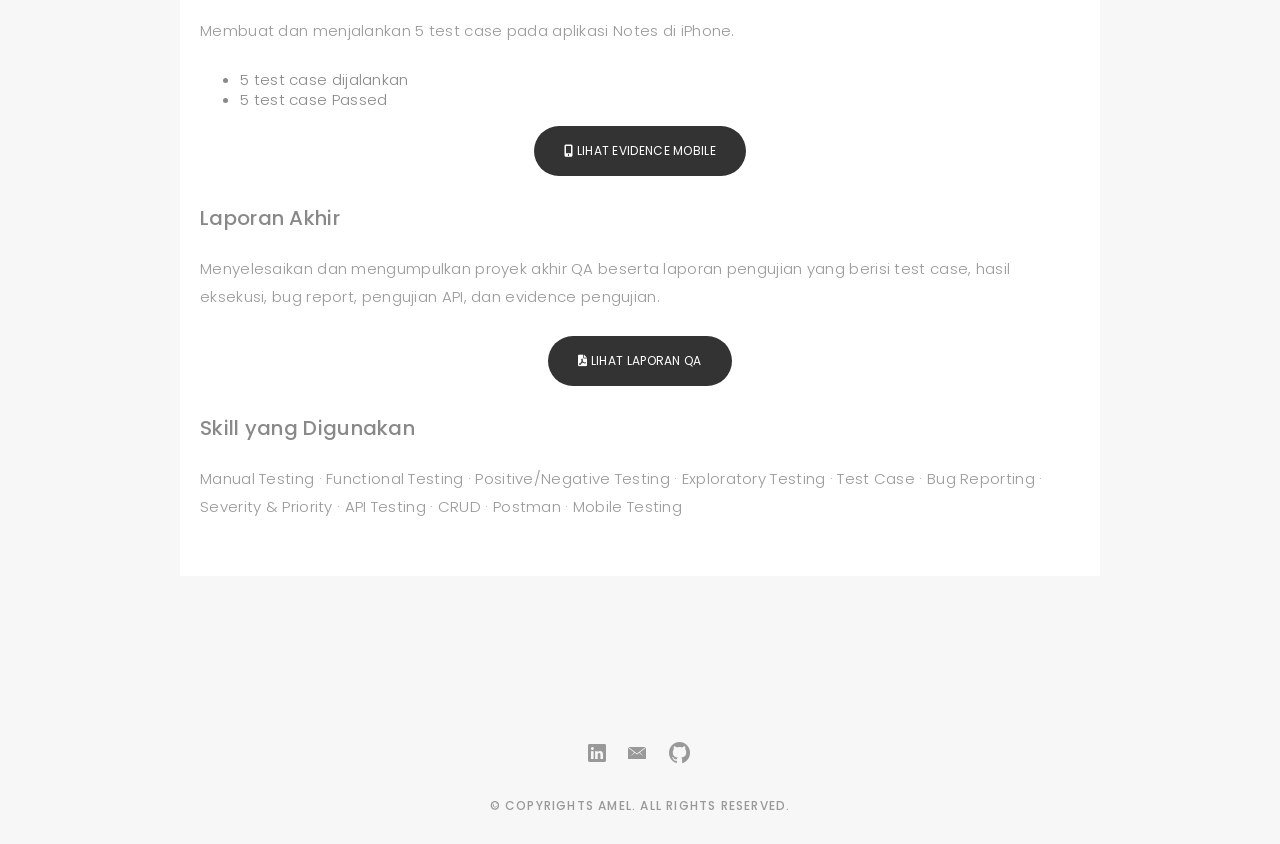
<file: qa-project.html>
<!DOCTYPE html>
<html lang="id">

<head>
  <meta charset="utf-8">
  <meta content="width=device-width, initial-scale=1.0" name="viewport">

  <title>QA Manual Testing - Web, API & Mobile</title>
  <meta content="Project QA Manual Testing Web, API, dan Mobile" name="description">

  <!-- Google Fonts -->
  <link href="https://fonts.googleapis.com/css?family=Poppins:300,300i,400,400i,500,500i,600,600i,700,700i|Playfair+Display:400,400i,500,600,700,900" rel="stylesheet">

  <!-- Bootstrap CSS -->
  <link href="lib/bootstrap/css/bootstrap.min.css" rel="stylesheet">

  <!-- Libraries CSS -->
  <link href="lib/ionicons/css/ionicons.min.css" rel="stylesheet">
  <link href="lib/owlcarousel/assets/owl.carousel.min.css" rel="stylesheet">
  <link href="lib/magnific-popup/magnific-popup.css" rel="stylesheet">
  <link href="lib/hover/hover.min.css" rel="stylesheet">

  <!-- Main CSS -->
  <link href="css/blog.css" rel="stylesheet">
  <link href="css/style.css" rel="stylesheet">
  <link href="css/responsive.css" rel="stylesheet">

  <!-- Favicon -->
  <link rel="shortcut icon" href="images/favicon.png">

  <!-- Font Awesome -->
  <link rel="stylesheet"
    href="https://cdnjs.cloudflare.com/ajax/libs/font-awesome/6.0.0-beta3/css/all.min.css">

</head>

<body>

  <!-- Navbar -->
  <nav id="main-nav-subpage" class="subpage-nav">
    <div class="row">
      <div class="container">

        <div class="logo">
          <a href="index.html">
            <img src="images/logo.png" alt="logo">
          </a>
        </div>

        <div class="responsive">
          <i data-icon="m" class="ion-navicon-round"></i>
        </div>

        <ul class="nav-menu list-unstyled">
          <li><a href="index.html">Home</a></li>
          <li><a href="index.html#about">Tentang Saya</a></li>
          <li><a href="index.html#portfolio">Portfolio</a></li>
          <li><a href="index.html#contact">Kontak</a></li>
        </ul>

      </div>
    </div>
  </nav>
  <!-- End Navbar -->


  <!-- Main Content -->
  <div class="main-content paddsection">

    <div class="container">

      <div class="row justify-content-center">

        <div class="col-md-10">

          <div class="container-main single-main">

            <div class="block-main mb-30">

              <!-- Cover Project -->
              <div class="col-md-12">
                <img
                  src="images/portfolio/qa.png"
                  class="img-responsive"
                  alt="QA Manual Testing Project"
                  style="width:100%;">
              </div>


              <!-- Isi Project -->
              <div class="content-main single-post padDiv">

                <div class="journal-txt">
                  <h4>QA Manual Testing — Web, API & Mobile</h4>
                </div>

                <p class="mb-30">
                  Proyek pengujian Quality Assurance secara manual yang
                  mencakup aplikasi Web, API, dan Mobile. Pengujian dilakukan
                  melalui pembuatan dan eksekusi test case, functional testing,
                  positive dan negative testing, exploratory testing,
                  bug reporting, serta API CRUD testing.
                </p>


                <!-- Ruang Lingkup -->
                <h5>Ruang Lingkup Pengujian</h5>

                <ul>
                  <li><strong>Web:</strong> SauceDemo</li>
                  <li><strong>API:</strong> MockAPI</li>
                  <li><strong>Mobile:</strong> Notes iPhone</li>
                  <li><strong>Tools:</strong> Google Chrome, Postman, MockAPI, Google Sheets, iPhone</li>
                  <li><strong>Metode:</strong> Manual Testing</li>
                </ul>


                <!-- Test Case -->
                <h5 class="mt-30">Test Case</h5>

                <p>
                  Membuat dan menjalankan test case untuk menguji fungsi
                  aplikasi berdasarkan skenario positif dan negatif.
                </p>

                <div class="text-center mt-20 mb-30">
                  <a href="https://docs.google.com/spreadsheets/d/1tJgg6U8SR-VTMseFa7_f_QkVY3diGN1L/edit?usp=sharing&ouid=101282950799957692139&rtpof=true&sd=true"
                     target="_blank"
                     class="btn btn-primary">
                    <i class="fas fa-table"></i>
                    Lihat Test Case
                  </a>
                </div>


                <!-- Bug Report -->
                <h5 class="mt-30">Bug Report</h5>

                <p>
                  Menemukan dan mendokumentasikan 2 bug pada aplikasi
                  SauceDemo dengan mencatat langkah pengujian, expected result,
                  actual result, severity, dan priority.
                </p>

                <div class="text-center mt-20 mb-30">
                  <a href="https://docs.google.com/spreadsheets/d/1U33cIOqE_Xqs3NNWAyPACMbgSz8pQDbH/edit?usp=sharing&ouid=101282950799957692139&rtpof=true&sd=true"
                     target="_blank"
                     class="btn btn-primary">
                    <i class="fas fa-bug"></i>
                    Lihat Bug Report
                  </a>
                </div>


                <!-- Hasil Web -->
                <h5 class="mt-30">Hasil Pengujian Web — SauceDemo</h5>

                <ul>
                  <li>5 test case dijalankan</li>
                  <li>3 test case Passed</li>
                  <li>2 test case Failed</li>
                  <li>2 bug ditemukan dan didokumentasikan</li>
                </ul>


                <!-- API -->
                <h5 class="mt-30">Pengujian API — MockAPI</h5>

                <p>
                  Melakukan pengujian API menggunakan Postman dan MockAPI
                  melalui proses CRUD.
                </p>

                <ul>
                  <li>POST — 201 Created</li>
                  <li>GET — 200 OK</li>
                  <li>PUT — 200 OK</li>
                  <li>DELETE — 200 OK</li>
                </ul>

                <div class="text-center mt-20 mb-30">
                  <a href="https://docs.google.com/spreadsheets/d/1qHHF70epZrS6A8y7dWvjhipXkqj7oqm--hfADvj4tSc/edit?usp=sharing"
                     target="_blank"
                     class="btn btn-primary">
                    <i class="fas fa-code"></i>
                    Lihat Evidence API
                  </a>
                </div>


                <!-- Mobile -->
                <h5 class="mt-30">Pengujian Mobile — Notes iPhone</h5>

                <p>
                  Membuat dan menjalankan 5 test case pada aplikasi
                  Notes di iPhone.
                </p>

                <ul>
                  <li>5 test case dijalankan</li>
                  <li>5 test case Passed</li>
                </ul>

                <div class="text-center mt-20 mb-30">
                  <a href="https://docs.google.com/spreadsheets/d/1tJgg6U8SR-VTMseFa7_f_QkVY3diGN1L/edit?usp=sharing&ouid=101282950799957692139&rtpof=true&sd=true"
                     target="_blank"
                     class="btn btn-primary">
                    <i class="fas fa-mobile-alt"></i>
                    Lihat Evidence Mobile
                  </a>
                </div>


                <!-- Final Report -->
                <h5 class="mt-30">Laporan Akhir</h5>

                <p>
                  Menyelesaikan dan mengumpulkan proyek akhir QA beserta
                  laporan pengujian yang berisi test case, hasil eksekusi,
                  bug report, pengujian API, dan evidence pengujian.
                </p>

                <div class="text-center mt-20 mb-30">
                  <a href="https://docs.google.com/document/d/1D6nWGyYiJ42rJfQljMx1e3XVuRQmS_Aro064xqIOwCY/edit?usp=sharing"
                     target="_blank"
                     class="btn btn-primary">
                    <i class="fas fa-file-pdf"></i>
                    Lihat Laporan QA
                  </a>
                </div>


                <!-- Skill -->
                <h5 class="mt-30">Skill yang Digunakan</h5>

                <p>
                  Manual Testing · Functional Testing · Positive/Negative Testing ·
                  Exploratory Testing · Test Case · Bug Reporting ·
                  Severity & Priority · API Testing · CRUD · Postman ·
                  Mobile Testing
                </p>

              </div>

            </div>

          </div>

        </div>

      </div>

    </div>

  </div>
  <!-- End Main Content -->


  <!-- Footer -->
  <div id="footer" class="text-center">

    <div class="container">

      <div class="socials-media text-center">

        <ul class="list-unstyled">

          <li>
            <a href="https://www.linkedin.com/in/amelynsa">
              <i class="ion-social-linkedin"></i>
            </a>
          </li>

          <li>
            <a href="mailto:ameliayunisaa@gmail.com">
              <i class="ion-ios-email"></i>
            </a>
          </li>

          <li>
            <a href="https://github.com/melynsa">
              <i class="ion-social-github"></i>
            </a>
          </li>

        </ul>

      </div>

      <p>&copy; Copyrights Amel. All rights reserved.</p>

    </div>

  </div>
  <!-- End Footer -->


  <!-- JavaScript -->
  <script src="lib/jquery/jquery.min.js"></script>
  <script src="lib/jquery/jquery-migrate.min.js"></script>
  <script src="lib/bootstrap/js/bootstrap.bundle.min.js"></script>
  <script src="lib/typed/typed.js"></script>
  <script src="lib/owlcarousel/owl.carousel.min.js"></script>
  <script src="lib/magnific-popup/magnific-popup.min.js"></script>
  <script src="lib/isotope/isotope.pkgd.min.js"></script>

  <script src="js/main.js"></script>

</body>

</html>
</file>
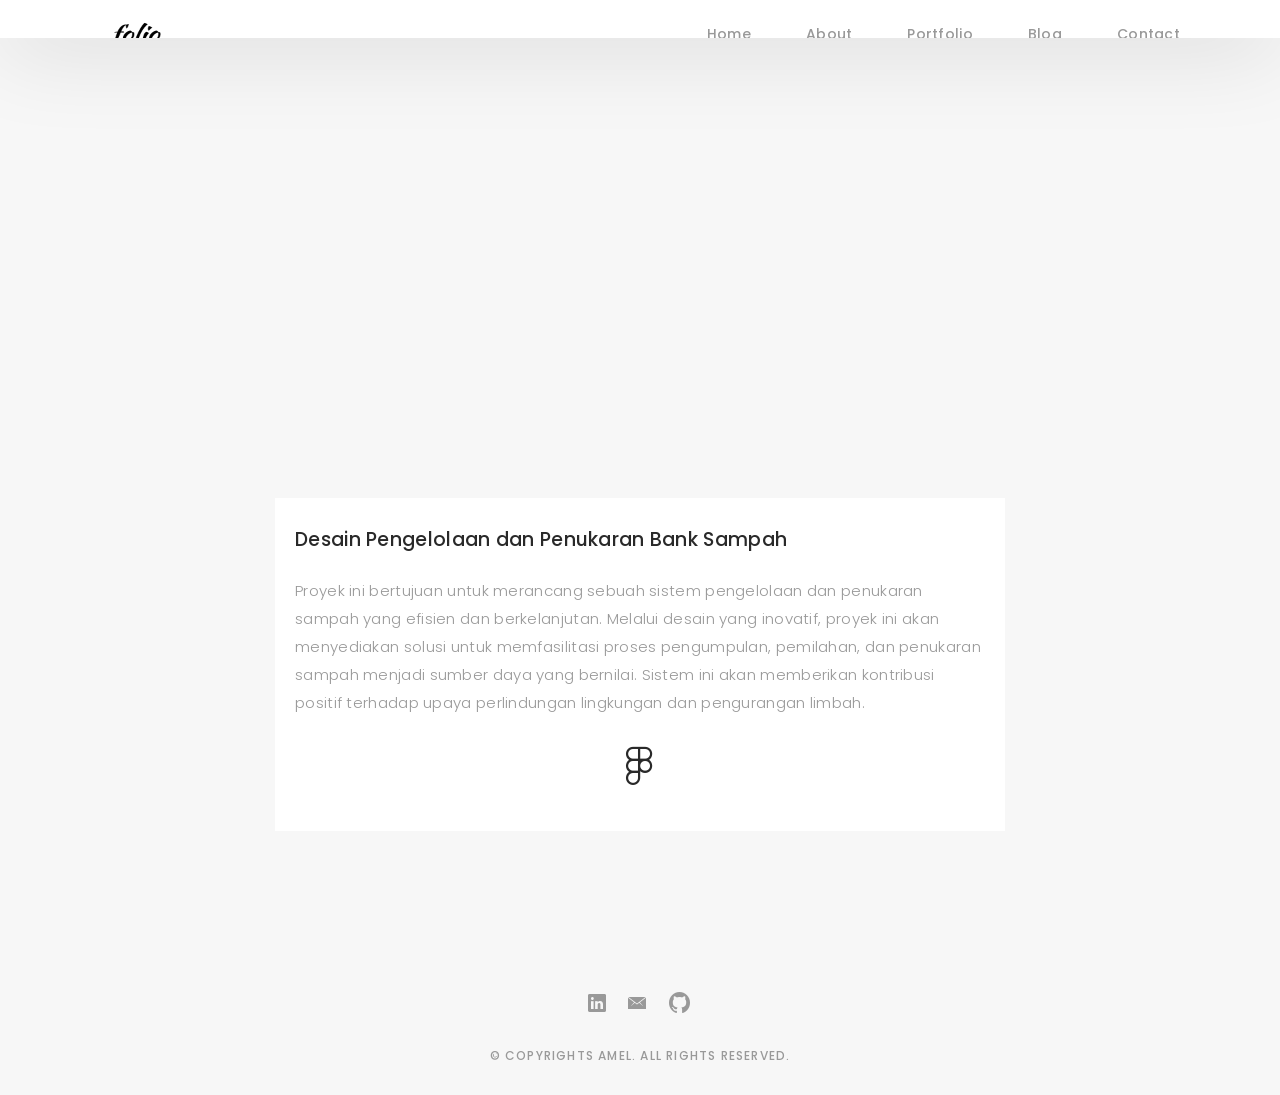
<file: sampah.html>
<!DOCTYPE html>
<html lang="en">

<head>
  <meta charset="utf-8">
  <meta content="width=device-width, initial-scale=1.0" name="viewport">
  <title>Folio - Blog Singlee</title>
  <meta content="" name="keywords">
  <meta content="" name="description">

  <!-- Google Fonts -->
  <link href="https://fonts.googleapis.com/css?family=Poppins:300,300i,400,400i,500,500i,600,600i,700,700i|Playfair+Display:400,400i,700,700i,900,900i" rel="stylesheet">

  <!-- Bootstrap CSS File -->
  <link href="lib/bootstrap/css/bootstrap.min.css" rel="stylesheet">

  <!-- Libraries CSS Files -->
  <link href="lib/ionicons/css/ionicons.min.css" rel="stylesheet">
  <link href="lib/owlcarousel/assets/owl.carousel.min.css" rel="stylesheet">
  <link href="lib/magnific-popup/magnific-popup.css" rel="stylesheet">
  <link href="lib/hover/hover.min.css" rel="stylesheet">

  <!-- Blog Stylesheet File -->
  <link href="css/blog.css" rel="stylesheet">

  <!-- Main Stylesheet File -->
  <link href="css/style.css" rel="stylesheet">

  <!-- Responsive css -->
  <link href="css/responsive.css" rel="stylesheet">

  <!-- Favicon -->
  <link rel="shortcut icon" href="images/favicon.png">


    <link rel="stylesheet" href="https://cdnjs.cloudflare.com/ajax/libs/font-awesome/6.0.0-beta3/css/all.min.css">
  
  

  <!-- Theme Information -->
  <!-- =======================================================
    Theme Name: Folio
    Theme URL: https://bootstrapmade.com/folio-bootstrap-portfolio-template/
    Author: BootstrapMade.com
    Author URL: https://bootstrapmade.com
  ======================================================= -->
</head>

<body>

  <!-- Navbar -->
  <nav id="main-nav-subpage" class="subpage-nav">
    <div class="row">
      <div class="container">
        <div class="logo">
          <a href="index.html"><img src="images/logo.png" alt="logo"></a>
        </div>
        <div class="responsive"><i data-icon="m" class="ion-navicon-round"></i></div>
        <ul class="nav-menu list-unstyled">
          <li><a href="index.html" class="smoothScroll">Home</a></li>
          <li><a href="#about" class="smoothScroll">About</a></li>
          <li><a href="#portfolio" class="smoothScroll">Portfolio</a></li>
          <li><a href="#blog" class="smoothScroll">Blog</a></li>
          <li><a href="#contact" class="smoothScroll">Contact</a></li>
        </ul>
      </div>
    </div>
  </nav>
  <!-- End Navbar -->

  <!-- Main Content -->
  <div class="main-content paddsection">
    <div class="container">
      <div class="row justify-content-center">
        <div class="col-md-8 col-md-offset-2">
          <div class="row">
            <div class="container-main single-main">
              <div class="col-md-12">
                <div class="block-main mb-30">
                  <div class="col-lg-14">
                    <video autoplay muted loop class="video-bg" width="100%">
                      <source src="images/video/sampah.mp4" type="video/mp4">
                      Your browser does not support the video tag.
                    </video>
                  </div>
                  <div class="content-main single-post padDiv">
                    <div class="journal-txt">
                      <h4><a href="#">Desain Pengelolaan dan Penukaran Bank Sampah</a></h4>
                    </div>
                    <p class="mb-30">Proyek ini bertujuan untuk merancang sebuah sistem pengelolaan dan penukaran sampah yang efisien dan berkelanjutan. Melalui desain yang inovatif, proyek ini akan menyediakan solusi untuk memfasilitasi proses pengumpulan, pemilahan, dan penukaran sampah menjadi sumber daya yang bernilai.
                      Sistem ini akan memberikan kontribusi positif terhadap upaya perlindungan lingkungan dan pengurangan limbah.</p>
                    <ul class="list-unstyled text-center"> 
                      <li>
                        <a href="https://www.figma.com/design/rseNSSyAsZ6TuspVW3elJv/Croosu?node-id=0-1&t=Qkr422myZXPAjAx3-1">
                          <i class="fab fa-figma" style="font-size: 38px;"></i>
                        </a>
                      </li> 
                    </ul>
                  </div>
                  
                  
                </div>
              </div>
            </div>
          </div>
        </div>
      </div>
    </div>
  </div>
  <!-- End Main Content -->

  <!-- Footer -->
  <div id="footer" class="text-center">
    <div class="container">
      <div class="socials-media text-center">

        <ul class="list-unstyled">
          <li><a href="https://www.linkedin.com/in/amelynsa"><i class="ion-social-linkedin"></i></a></li>
          <li><a href="mailto:ameliayunisaa@gmail.com"><i class="ion-ios-email"></i></a></li> 
          <li><a href="https://github.com/melynsa"><i class="ion-social-github"></i></a></li> 
        </ul>

      </div>

      <p>&copy; Copyrights Amel. All rights reserved.</p>

      <div class="credits">
        <!--
          All the links in the footer should remain intact.
          You can delete the links only if you purchased the pro version.
          Licensing information: https://bootstrapmade.com/license/
          Purchase the pro version with working PHP/AJAX contact form: https://bootstrapmade.com/buy/?theme=Folio
        -->
      
      </div>

    </div>
  </div>
  <!-- End Footer -->


  <!-- JavaScript Libraries -->
  <script src="lib/jquery/jquery.min.js"></script>
  <script src="lib/jquery/jquery-migrate.min.js"></script>
  <script src="lib/bootstrap/js/bootstrap.bundle.min.js"></script>
  <script src="lib/typed/typed.js"></script>
  <script src="lib/owlcarousel/owl.carousel.min.js"></script>
  <script src="lib/magnific-popup/magnific-popup.min.js"></script>
  <script src="lib/isotope/isotope.pkgd.min.js"></script>

  <!-- Contact Form JavaScript File -->
  <script src="contactform/contactform.js"></script>

  <!-- Template Main JavaScript File -->
  <script src="js/main.js"></script>

</body>

</html>
</file>
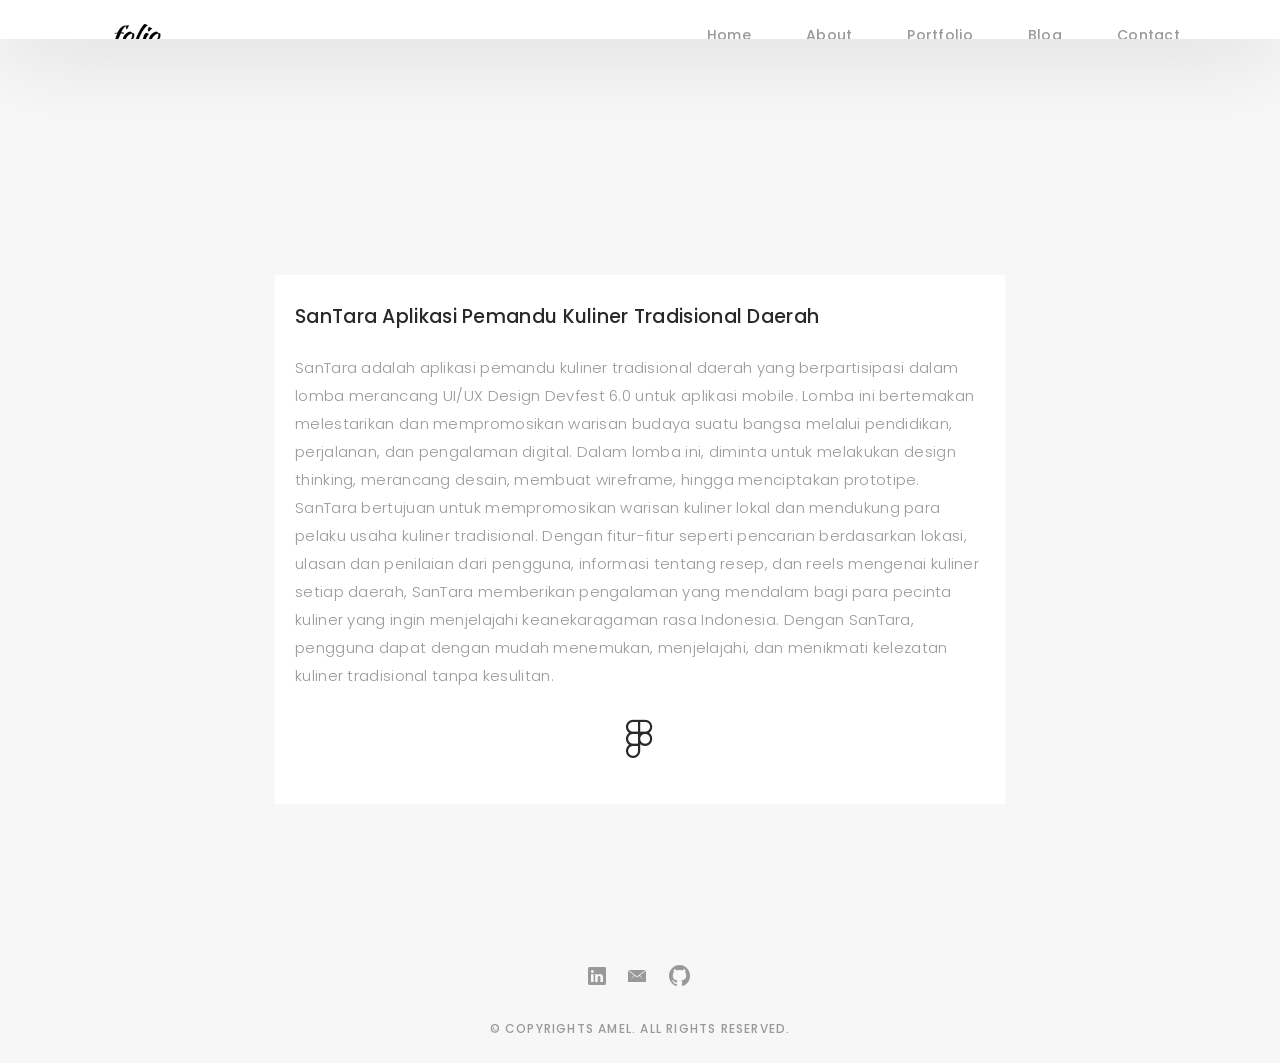
<file: santara.html>
<!DOCTYPE html>
<html lang="en">

<head>
  <meta charset="utf-8">
  <meta content="width=device-width, initial-scale=1.0" name="viewport">
  <title>Folio - Blog Singlee</title>
  <meta content="" name="keywords">
  <meta content="" name="description">

  <!-- Google Fonts -->
  <link href="https://fonts.googleapis.com/css?family=Poppins:300,300i,400,400i,500,500i,600,600i,700,700i|Playfair+Display:400,400i,700,700i,900,900i" rel="stylesheet">

  <!-- Bootstrap CSS File -->
  <link href="lib/bootstrap/css/bootstrap.min.css" rel="stylesheet">

  <!-- Libraries CSS Files -->
  <link href="lib/ionicons/css/ionicons.min.css" rel="stylesheet">
  <link href="lib/owlcarousel/assets/owl.carousel.min.css" rel="stylesheet">
  <link href="lib/magnific-popup/magnific-popup.css" rel="stylesheet">
  <link href="lib/hover/hover.min.css" rel="stylesheet">

  <!-- Blog Stylesheet File -->
  <link href="css/blog.css" rel="stylesheet">

  <!-- Main Stylesheet File -->
  <link href="css/style.css" rel="stylesheet">

  <!-- Responsive css -->
  <link href="css/responsive.css" rel="stylesheet">

  <!-- Favicon -->
  <link rel="shortcut icon" href="images/favicon.png">


    <link rel="stylesheet" href="https://cdnjs.cloudflare.com/ajax/libs/font-awesome/6.0.0-beta3/css/all.min.css">
  
  

  <!-- Theme Information -->
  <!-- =======================================================
    Theme Name: Folio
    Theme URL: https://bootstrapmade.com/folio-bootstrap-portfolio-template/
    Author: BootstrapMade.com
    Author URL: https://bootstrapmade.com
  ======================================================= -->
</head>

<body>

  <!-- Navbar -->
  <nav id="main-nav-subpage" class="subpage-nav">
    <div class="row">
      <div class="container">
        <div class="logo">
          <a href="index.html"><img src="images/logo.png" alt="logo"></a>
        </div>
        <div class="responsive"><i data-icon="m" class="ion-navicon-round"></i></div>
        <ul class="nav-menu list-unstyled">
          <li><a href="index.html" class="smoothScroll">Home</a></li>
          <li><a href="#about" class="smoothScroll">About</a></li>
          <li><a href="#portfolio" class="smoothScroll">Portfolio</a></li>
          <li><a href="#blog" class="smoothScroll">Blog</a></li>
          <li><a href="#contact" class="smoothScroll">Contact</a></li>
        </ul>
      </div>
    </div>
  </nav>
  <!-- End Navbar -->

  <!-- Main Content -->
  <div class="main-content paddsection">
    <div class="container">
        <div class="row justify-content-center">
            <div class="col-md-8 col-md-offset-2">
                <div class="row">
                    <div class="container-main single-main">
                        <div class="col-md-12">
                            <div class="block-main mb-30">
                                <div class="video-wrapper d-flex justify-content-center">
                                    <video autoplay muted loop class="video-bg" width="40%">
                                        <source src="images/video/santara.mp4" type="video/mp4">
                                        Your browser does not support the video tag.
                                    </video>
                                </div>
                                <div class="content-main single-post padDiv">
                                    <div class="journal-txt">
                                        <h4><a href="#">SanTara Aplikasi Pemandu Kuliner Tradisional Daerah</a></h4>
                                    </div>
                                    <p class="mb-30">
                                        SanTara adalah aplikasi pemandu kuliner tradisional daerah yang berpartisipasi dalam lomba merancang UI/UX Design Devfest 6.0 untuk aplikasi mobile. Lomba ini bertemakan melestarikan dan mempromosikan warisan budaya suatu bangsa melalui pendidikan, perjalanan, dan pengalaman digital. Dalam lomba ini, diminta untuk melakukan design thinking, merancang desain, membuat wireframe, hingga menciptakan prototipe.
                                        SanTara bertujuan untuk mempromosikan warisan kuliner lokal dan mendukung para pelaku usaha kuliner tradisional. Dengan fitur-fitur seperti pencarian berdasarkan lokasi, ulasan dan penilaian dari pengguna, informasi tentang resep, dan reels mengenai kuliner setiap daerah, SanTara memberikan pengalaman yang mendalam bagi para pecinta kuliner yang ingin menjelajahi keanekaragaman rasa Indonesia. Dengan SanTara, pengguna dapat dengan mudah menemukan, menjelajahi, dan menikmati kelezatan kuliner tradisional tanpa kesulitan.
                                    </p>
                                    <ul class="list-unstyled text-center">
                                        <li>
                                            <a href="https://www.figma.com/design/ad1Nq1pylMYoqiwtSq7UVI/Santara---Mobile-Apps?m=auto&t=n874J4ZePfSy2K9i-6">
                                                <i class="fab fa-figma" style="font-size: 38px;"></i>
                                            </a>
                                        </li>
                                    </ul>
                                </div>
                            </div>
                        </div>
                    </div>
                </div>
            </div>
        </div>
    </div>
</div>

<style>
  .video-wrapper {
    display: flex;
    justify-content: center;
    align-items: center;
  }
</style>
  <!-- End Main Content -->

  <!-- Footer -->
  <div id="footer" class="text-center">
    <div class="container">
      <div class="socials-media text-center">

        <ul class="list-unstyled">
          <li><a href="https://www.linkedin.com/in/amelynsa"><i class="ion-social-linkedin"></i></a></li>
          <li><a href="mailto:ameliayunisaa@gmail.com"><i class="ion-ios-email"></i></a></li> 
          <li><a href="https://github.com/melynsa"><i class="ion-social-github"></i></a></li> 
        </ul>

      </div>

      <p>&copy; Copyrights Amel. All rights reserved.</p>

      <div class="credits">
        <!--
          All the links in the footer should remain intact.
          You can delete the links only if you purchased the pro version.
          Licensing information: https://bootstrapmade.com/license/
          Purchase the pro version with working PHP/AJAX contact form: https://bootstrapmade.com/buy/?theme=Folio
        -->
      
      </div>

    </div>
  </div>
  <!-- End Footer -->


  <!-- JavaScript Libraries -->
  <script src="lib/jquery/jquery.min.js"></script>
  <script src="lib/jquery/jquery-migrate.min.js"></script>
  <script src="lib/bootstrap/js/bootstrap.bundle.min.js"></script>
  <script src="lib/typed/typed.js"></script>
  <script src="lib/owlcarousel/owl.carousel.min.js"></script>
  <script src="lib/magnific-popup/magnific-popup.min.js"></script>
  <script src="lib/isotope/isotope.pkgd.min.js"></script>

  <!-- Contact Form JavaScript File -->
  <script src="contactform/contactform.js"></script>

  <!-- Template Main JavaScript File -->
  <script src="js/main.js"></script>

</body>

</html>
</file>
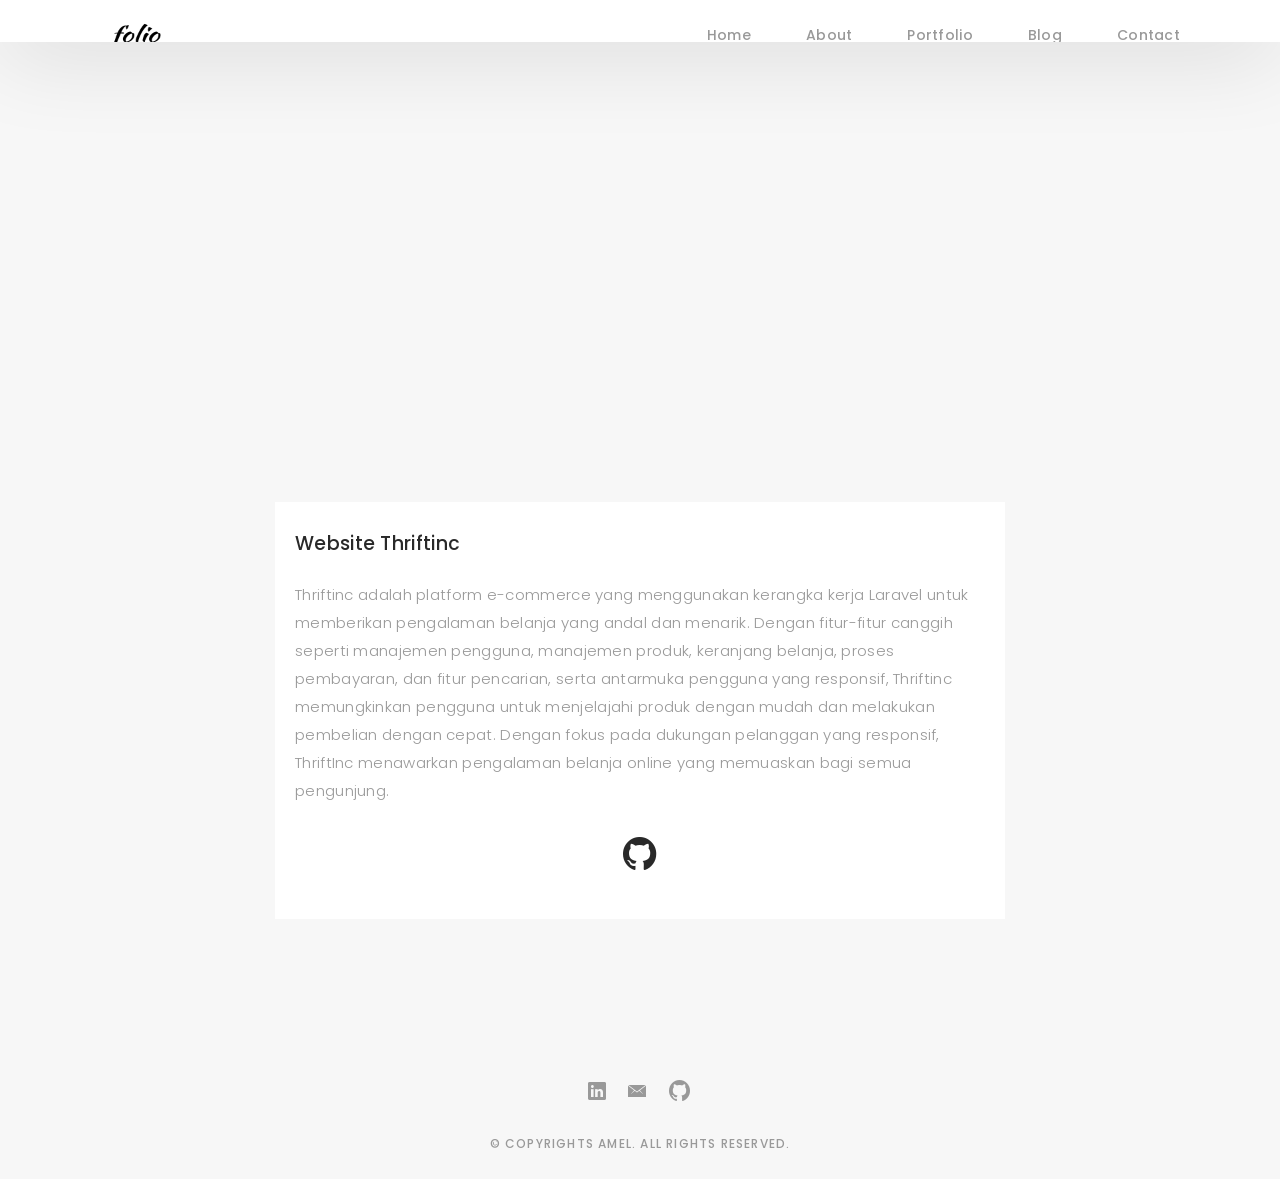
<file: thriftinc.html>
<!DOCTYPE html>
<html lang="en">

<head>
  <meta charset="utf-8">
  <meta content="width=device-width, initial-scale=1.0" name="viewport">
  <title>Folio - Blog Singlee</title>
  <meta content="" name="keywords">
  <meta content="" name="description">

  <!-- Google Fonts -->
  <link href="https://fonts.googleapis.com/css?family=Poppins:300,300i,400,400i,500,500i,600,600i,700,700i|Playfair+Display:400,400i,700,700i,900,900i" rel="stylesheet">

  <!-- Bootstrap CSS File -->
  <link href="lib/bootstrap/css/bootstrap.min.css" rel="stylesheet">

  <!-- Libraries CSS Files -->
  <link href="lib/ionicons/css/ionicons.min.css" rel="stylesheet">
  <link href="lib/owlcarousel/assets/owl.carousel.min.css" rel="stylesheet">
  <link href="lib/magnific-popup/magnific-popup.css" rel="stylesheet">
  <link href="lib/hover/hover.min.css" rel="stylesheet">

  <!-- Blog Stylesheet File -->
  <link href="css/blog.css" rel="stylesheet">

  <!-- Main Stylesheet File -->
  <link href="css/style.css" rel="stylesheet">

  <!-- Responsive css -->
  <link href="css/responsive.css" rel="stylesheet">

  <!-- Favicon -->
  <link rel="shortcut icon" href="images/favicon.png">

  <!-- Theme Information -->
  <!-- =======================================================
    Theme Name: Folio
    Theme URL: https://bootstrapmade.com/folio-bootstrap-portfolio-template/
    Author: BootstrapMade.com
    Author URL: https://bootstrapmade.com
  ======================================================= -->
</head>

<body>

  <!-- Navbar -->
  <nav id="main-nav-subpage" class="subpage-nav">
    <div class="row">
      <div class="container">
        <div class="logo">
          <a href="index.html"><img src="images/logo.png" alt="logo"></a>
        </div>
        <div class="responsive"><i data-icon="m" class="ion-navicon-round"></i></div>
        <ul class="nav-menu list-unstyled">
          <li><a href="index.html" class="smoothScroll">Home</a></li>
          <li><a href="#about" class="smoothScroll">About</a></li>
          <li><a href="#portfolio" class="smoothScroll">Portfolio</a></li>
          <li><a href="#blog" class="smoothScroll">Blog</a></li>
          <li><a href="#contact" class="smoothScroll">Contact</a></li>
        </ul>
      </div>
    </div>
  </nav>
  <!-- End Navbar -->

  <!-- Main Content -->
  <div class="main-content paddsection">
    <div class="container">
      <div class="row justify-content-center">
        <div class="col-md-8 col-md-offset-2">
          <div class="row">
            <div class="container-main single-main">
              <div class="col-md-12">
                <div class="block-main mb-30">
                  <div class="col-lg-14">
                    <video autoplay muted loop class="video-bg" width="100%">
                      <source src="images/video/thriftinc.mp4" type="video/mp4">
                      Your browser does not support the video tag.
                    </video>
                  </div>
                  <div class="content-main single-post padDiv">
                    <div class="journal-txt">
                      <h4><a href="#">Website Thriftinc</a></h4>
                    </div>
                    <p class="mb-30">
                        Thriftinc adalah platform e-commerce yang menggunakan kerangka kerja Laravel untuk memberikan pengalaman belanja yang andal dan menarik. Dengan fitur-fitur canggih seperti manajemen pengguna, manajemen produk, keranjang belanja, proses pembayaran, dan fitur pencarian, serta antarmuka pengguna yang responsif, Thriftinc memungkinkan pengguna untuk menjelajahi produk dengan mudah dan melakukan pembelian dengan cepat. Dengan fokus pada dukungan pelanggan yang responsif, ThriftInc menawarkan pengalaman belanja online yang memuaskan bagi semua pengunjung.</p>
                    <ul class="list-unstyled text-center"> 
                      <li>
                        <a href="https://github.com/melynsa/THRIFTINC.git">
                          <i class="ion-social-github icon-github-large" style="font-size: 38px;"></i>
                        </a>
                      </li> 
                    </ul>
                  </div>
                  
                  
                </div>
              </div>
            </div>
          </div>
        </div>
      </div>
    </div>
  </div>
  <!-- End Main Content -->

  <!-- Footer -->
  <div id="footer" class="text-center">
    <div class="container">
      <div class="socials-media text-center">

        <ul class="list-unstyled">
          <li><a href="https://www.linkedin.com/in/amelynsa"><i class="ion-social-linkedin"></i></a></li>
          <li><a href="mailto:ameliayunisaa@gmail.com"><i class="ion-ios-email"></i></a></li> 
          <li><a href="https://github.com/melynsa"><i class="ion-social-github"></i></a></li> 
        </ul>

      </div>

      <p>&copy; Copyrights Amel. All rights reserved.</p>

      <div class="credits">
        <!--
          All the links in the footer should remain intact.
          You can delete the links only if you purchased the pro version.
          Licensing information: https://bootstrapmade.com/license/
          Purchase the pro version with working PHP/AJAX contact form: https://bootstrapmade.com/buy/?theme=Folio
        -->
      
      </div>

    </div>
  </div>
  <!-- End Footer -->


  <!-- JavaScript Libraries -->
  <script src="lib/jquery/jquery.min.js"></script>
  <script src="lib/jquery/jquery-migrate.min.js"></script>
  <script src="lib/bootstrap/js/bootstrap.bundle.min.js"></script>
  <script src="lib/typed/typed.js"></script>
  <script src="lib/owlcarousel/owl.carousel.min.js"></script>
  <script src="lib/magnific-popup/magnific-popup.min.js"></script>
  <script src="lib/isotope/isotope.pkgd.min.js"></script>

  <!-- Contact Form JavaScript File -->
  <script src="contactform/contactform.js"></script>

  <!-- Template Main JavaScript File -->
  <script src="js/main.js"></script>

</body>

</html>
</file>
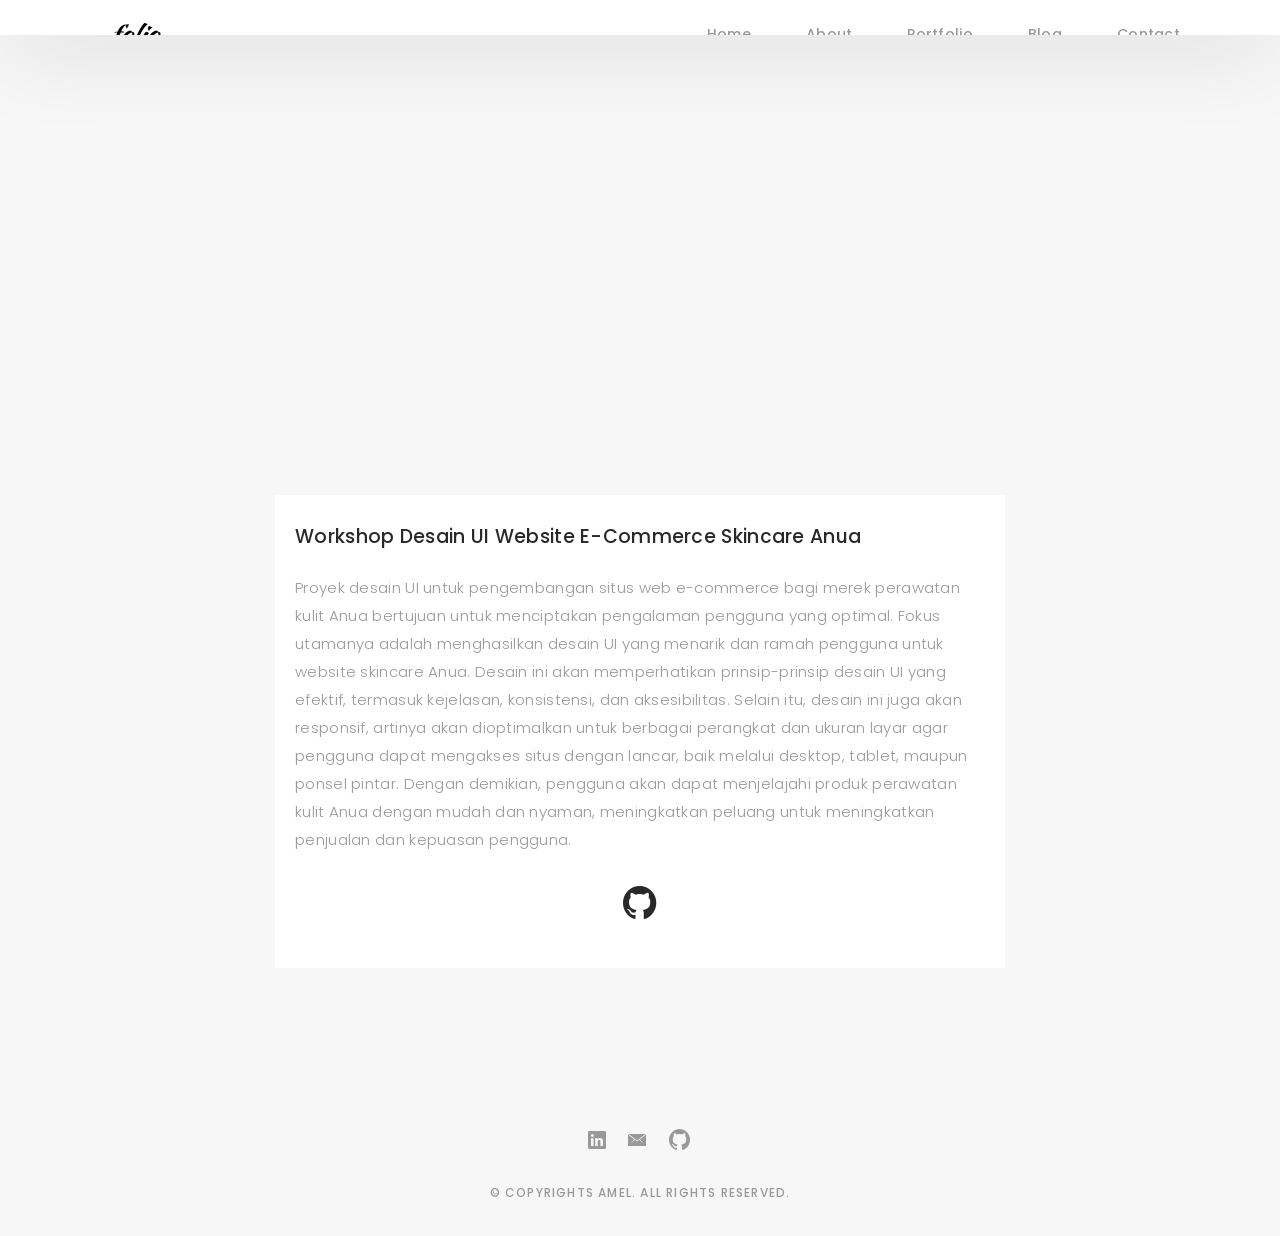
<file: ui.html>
<!DOCTYPE html>
<html lang="en">

<head>
  <meta charset="utf-8">
  <meta content="width=device-width, initial-scale=1.0" name="viewport">
  <title>Folio - Blog Singlee</title>
  <meta content="" name="keywords">
  <meta content="" name="description">

  <!-- Google Fonts -->
  <link href="https://fonts.googleapis.com/css?family=Poppins:300,300i,400,400i,500,500i,600,600i,700,700i|Playfair+Display:400,400i,700,700i,900,900i" rel="stylesheet">

  <!-- Bootstrap CSS File -->
  <link href="lib/bootstrap/css/bootstrap.min.css" rel="stylesheet">

  <!-- Libraries CSS Files -->
  <link href="lib/ionicons/css/ionicons.min.css" rel="stylesheet">
  <link href="lib/owlcarousel/assets/owl.carousel.min.css" rel="stylesheet">
  <link href="lib/magnific-popup/magnific-popup.css" rel="stylesheet">
  <link href="lib/hover/hover.min.css" rel="stylesheet">

  <!-- Blog Stylesheet File -->
  <link href="css/blog.css" rel="stylesheet">

  <!-- Main Stylesheet File -->
  <link href="css/style.css" rel="stylesheet">

  <!-- Responsive css -->
  <link href="css/responsive.css" rel="stylesheet">

  <!-- Favicon -->
  <link rel="shortcut icon" href="images/favicon.png">

  <!-- Theme Information -->
  <!-- =======================================================
    Theme Name: Folio
    Theme URL: https://bootstrapmade.com/folio-bootstrap-portfolio-template/
    Author: BootstrapMade.com
    Author URL: https://bootstrapmade.com
  ======================================================= -->
</head>

<body>

  <!-- Navbar -->
  <nav id="main-nav-subpage" class="subpage-nav">
    <div class="row">
      <div class="container">
        <div class="logo">
          <a href="index.html"><img src="images/logo.png" alt="logo"></a>
        </div>
        <div class="responsive"><i data-icon="m" class="ion-navicon-round"></i></div>
        <ul class="nav-menu list-unstyled">
          <li><a href="index.html" class="smoothScroll">Home</a></li>
          <li><a href="#about" class="smoothScroll">About</a></li>
          <li><a href="#portfolio" class="smoothScroll">Portfolio</a></li>
          <li><a href="#blog" class="smoothScroll">Blog</a></li>
          <li><a href="#contact" class="smoothScroll">Contact</a></li>
        </ul>
      </div>
    </div>
  </nav>
  <!-- End Navbar -->

  <!-- Main Content -->
  <div class="main-content paddsection">
    <div class="container">
      <div class="row justify-content-center">
        <div class="col-md-8 col-md-offset-2">
          <div class="row">
            <div class="container-main single-main">
              <div class="col-md-12">
                <div class="block-main mb-30">
                  <div class="col-lg-14">
                    <video autoplay muted loop class="video-bg" width="100%">
                      <source src="images/video/anua.mp4" type="video/mp4">
                      Your browser does not support the video tag.
                    </video>
                  </div>
                  <div class="content-main single-post padDiv">
                    <div class="journal-txt">
                      <h4><a href="#">Workshop Desain UI Website E-Commerce Skincare Anua</a></h4>
                    </div>
                    <p class="mb-30">Proyek desain UI untuk pengembangan situs web e-commerce bagi merek perawatan kulit Anua bertujuan untuk menciptakan pengalaman pengguna yang optimal. Fokus utamanya adalah menghasilkan desain UI yang menarik dan ramah pengguna untuk website skincare Anua. Desain ini akan memperhatikan prinsip-prinsip desain UI yang efektif, termasuk kejelasan, konsistensi, dan aksesibilitas. Selain itu, desain ini juga akan responsif, artinya akan dioptimalkan untuk berbagai perangkat dan ukuran layar agar pengguna dapat mengakses situs dengan lancar, baik melalui desktop, tablet, maupun ponsel pintar. Dengan demikian, pengguna akan dapat menjelajahi produk perawatan kulit Anua dengan mudah dan nyaman, meningkatkan peluang untuk meningkatkan penjualan dan kepuasan pengguna.</p>
                    <ul class="list-unstyled text-center"> 
                      <li>
                        <a href="https://github.com/melynsa/skincare-ui.git">
                          <i class="ion-social-github icon-github-large" style="font-size: 38px;"></i>
                        </a>
                      </li> 
                    </ul>
                  </div>
                  
                  
                </div>
              </div>
            </div>
          </div>
        </div>
      </div>
    </div>
  </div>
  <!-- End Main Content -->

  <!-- Footer -->
  <div id="footer" class="text-center">
    <div class="container">
      <div class="socials-media text-center">

        <ul class="list-unstyled">
          <li><a href="https://www.linkedin.com/in/amelynsa"><i class="ion-social-linkedin"></i></a></li>
          <li><a href="mailto:ameliayunisaa@gmail.com"><i class="ion-ios-email"></i></a></li> 
          <li><a href="https://github.com/melynsa"><i class="ion-social-github"></i></a></li> 
        </ul>

      </div>

      <p>&copy; Copyrights Amel. All rights reserved.</p>

      <div class="credits">
        <!--
          All the links in the footer should remain intact.
          You can delete the links only if you purchased the pro version.
          Licensing information: https://bootstrapmade.com/license/
          Purchase the pro version with working PHP/AJAX contact form: https://bootstrapmade.com/buy/?theme=Folio
        -->
      
      </div>

    </div>
  </div>
  <!-- End Footer -->


  <!-- JavaScript Libraries -->
  <script src="lib/jquery/jquery.min.js"></script>
  <script src="lib/jquery/jquery-migrate.min.js"></script>
  <script src="lib/bootstrap/js/bootstrap.bundle.min.js"></script>
  <script src="lib/typed/typed.js"></script>
  <script src="lib/owlcarousel/owl.carousel.min.js"></script>
  <script src="lib/magnific-popup/magnific-popup.min.js"></script>
  <script src="lib/isotope/isotope.pkgd.min.js"></script>

  <!-- Contact Form JavaScript File -->
  <script src="contactform/contactform.js"></script>

  <!-- Template Main JavaScript File -->
  <script src="js/main.js"></script>

</body>

</html>
</file>
<file: css/responsive.css>
/** Width between 1200x to 0
 *  ~~~~~~~~~~~~~~~~~~~~~~~~~~~~~~~~~~~~
 */

@media (min-width: 1200px) {

}

/** Width between 992px to 1199px
 *  ~~~~~~~~~~~~~~~~~~~~~~~~~~~~~~~~~~~~
 */

@media (min-width: 992px) and (max-width: 1199px) {
  
}

/** Width between 768px to 991px
 *  ~~~~~~~~~~~~~~~~~~~~~~~~~~~~~~~~~~~~
 */

@media (min-width: 768px) and (max-width: 991px) {
  /* Navbar */
  nav {
    padding: 10px 15px;
  }
  .nav-menu {
    margin-top: 40px;
    display: none;
    float: none;
    width: 100%;
  }
  .nav-menu li {
    float: none;
    width: 100%;
    text-align: center;
    border-top: 1px solid #f7f7f7;
    line-height: 45px;
    margin-left: 0;
    padding-top: 10px;
    padding-bottom: 10px;
  }
  .responsive {
    float: right;
    padding-top: 15px;
    display: block;
  }
  /* About */
  .head-info .header-content .cmaster h1 {
    font-size: 32px;
  }
  #about .div-img-bg {
    padding: 0;
  }
  #about .div-img-bg .about-img img {
    margin-top: 0%;
    margin-left: calc(0% - 0px);
  }
  #about .about-descr .p-heading {
    font-size: 20px;
  }
  #about .about-descr .separator {
    max-width: 100%;
    margin-bottom: 0;
  }
  /* portfolio */
  #portfolio .portfolio-list .nav li {
    float: none;
    margin: 20px;
    display: inline-block;
  }
  /* journal */
  #journal .journal-block .journal-info {
    margin-bottom: 30px;
  }
  /* Contact */
  .contact-contact {
    margin-bottom: 30px;
  }
  /* Footer */
  #footer .socials-media ul li {
    margin-right: 0;
    margin-left: 0;
    float: none;
    display: inline-block;
  }
}

/** Width between 767px to 0
 *  ~~~~~~~~~~~~~~~~~~~~~~~~~~~~~~~~~~~~
 */

@media (max-width: 767px) {
  /* Navbar */
  nav {
    padding: 20px 15px;
  }
  .nav-menu {
    margin-top: 40px;
    display: none;
    float: none;
    width: 100%;
  }
  .nav-menu li {
    float: none;
    width: 100%;
    text-align: center;
    border-top: 1px solid #f7f7f7;
    line-height: 45px;
    margin-left: 0;
    padding-top: 10px;
    padding-bottom: 10px;
  }
  .responsive {
    float: right;
    padding-top: 15px;
    display: block;
  }
  /* About */
  .head-info .header-content h1 {
    font-size: 32px;
  }
  #about .div-img-bg {
    padding: 0;
  }
  #about .div-img-bg .about-img img {
    margin-top: 0%;
    margin-left: calc(0% - 0px);
  }
  #about .about-descr .p-heading {
    font-size: 20px;
  }
  #about .about-descr .separator {
    max-width: 100%;
    margin-bottom: 0;
  }
  /* portfolio */
  #portfolio .portfolio-list .nav li {
    float: none;
    margin: 20px;
    display: inline-block;
  }
  /* journal */
  #journal .journal-block .journal-info {
    margin-bottom: 30px;
  }
  /* Contact */
  .contact-contact {
    margin-bottom: 30px;
  }
  /* Footer */
  #footer .socials-media ul li {
    margin-right: 0;
    margin-left: 0;
    float: none;
    display: inline-block;
  }
}

/** Width between 600px to 0
 *  ~~~~~~~~~~~~~~~~~~~~~~~~~~~~~~~~~~~~
 */

@media (max-width: 600px) {
  /* Navbar */
  nav {
    padding: 20px 15px;
  }
  .nav-menu {
    margin-top: 40px;
    display: none;
    float: none;
    width: 100%;
  }
  .nav-menu li {
    float: none;
    width: 100%;
    text-align: center;
    border-top: 1px solid #f7f7f7;
    line-height: 45px;
    margin-left: 0;
    padding-top: 10px;
    padding-bottom: 10px;
  }
  .responsive {
    float: right;
    padding-top: 15px;
    display: block;
  }
  /* About */
  .head-info .header-content h1 {
    font-size: 32px;
  }
  #about .div-img-bg {
    padding: 0;
  }
  #about .div-img-bg .about-img img {
    margin-top: 0%;
    margin-left: calc(0% - 0px);
  }
  #about .about-descr .p-heading {
    font-size: 20px;
  }
  #about .about-descr .separator {
    max-width: 100%;
    margin-bottom: 0;
  }
  /* portfolio */
  #portfolio .portfolio-list .nav li {
    float: none;
    margin: 10px;
    display: inline-block;
  }
  /* journal */
  #journal .journal-block .journal-info {
    margin-bottom: 30px;
  }
  /* Contact */
  .contact-contact {
    margin-bottom: 30px;
  }
  /* Footer */
  #footer .socials-media ul li {
    margin-right: 0;
    margin-left: 0;
    float: none;
    display: inline-block;
  }
}

/** Width between 480px to 0
 *  ~~~~~~~~~~~~~~~~~~~~~~~~~~~~~~~~~~~~
 */

@media (max-width: 480px) {
  /* Navbar */
  nav {
    padding: 20px 15px;
  }
  .nav-menu {
    margin-top: 40px;
    display: none;
    float: none;
    width: 100%;
  }
  .nav-menu li {
    float: none;
    width: 100%;
    text-align: center;
    border-top: 1px solid #f7f7f7;
    line-height: 45px;
    margin-left: 0;
    padding-top: 10px;
    padding-bottom: 10px;
  }
  .responsive {
    float: right;
    padding-top: 15px;
    display: block;
  }
  /* About */
  .head-info .header-content h1 {
    font-size: 32px;
  }
  #about .div-img-bg {
    padding: 0;
  }
  #about .div-img-bg .about-img img {
    margin-top: 0%;
    margin-left: calc(0% - 0px);
  }
  #about .about-descr .p-heading {
    font-size: 20px;
  }
  #about .about-descr .separator {
    max-width: 100%;
    margin-bottom: 0;
  }
  /* portfolio */
  #portfolio .portfolio-list .nav li {
    float: none;
    margin: 20px;
  }
  /* journal */
  #journal .journal-block .journal-info {
    margin-bottom: 30px;
  }
  /* Contact */
  .contact-contact {
    margin-bottom: 30px;
  }
  /* Footer */
  #footer .socials-media ul li {
    margin-right: 0;
    margin-left: 0;
    float: none;
    display: inline-block;
  }
}

/** Width between 320px to 0
 *  ~~~~~~~~~~~~~~~~~~~~~~~~~~~~~~~~~~~~
 */

@media (max-width: 320px) {
  /* Navbar */
  nav {
    padding: 20px 15px;
  }
  .nav-menu {
    margin-top: 40px;
    display: none;
    float: none;
    width: 100%;
  }
  .nav-menu li {
    float: none;
    width: 100%;
    text-align: center;
    border-top: 1px solid #f7f7f7;
    line-height: 45px;
    margin-left: 0;
    padding-top: 10px;
    padding-bottom: 10px;
  }
  .responsive {
    float: right;
    padding-top: 15px;
    display: block;
  }
  /* About */
  .head-info .header-content h1 {
    font-size: 32px;
  }
  #about .div-img-bg {
    padding: 0;
  }
  #about .div-img-bg .about-img img {
    margin-top: 0%;
    margin-left: calc(0% - 0px);
  }
  #about .about-descr .p-heading {
    font-size: 20px;
  }
  #about .about-descr .separator {
    max-width: 100%;
    margin-bottom: 0;
  }
  /* portfolio */
  #portfolio .portfolio-list .nav li {
    float: none;
    margin: 20px;
  }
  /* journal */
  #journal .journal-block .journal-info {
    margin-bottom: 30px;
  }
  /* Contact */
  .contact-contact {
    margin-bottom: 30px;
  }
  /* Footer */
  #footer .socials-media ul li {
    margin-right: 0;
    margin-left: 0;
    float: none;
    display: inline-block;
  }
  /* Single page */
  .entry-comments-body span {
    display: inline-block;
    margin-right: 0;
  }
}
</file>
<file: css/blog.css>
/*-----------------------------------------------------------------------------------*/

/*  -  Navbar fixd page
/*-----------------------------------------------------------------------------------*/

.subpage-nav {
  display: block !important;
  position: relative;
}

/*-----------------------------------------------------------------------------------*/

/*  /* Single page */

/*-----------------------------------------------------------------------------------*/

/* main content */

.main-content {
  background: #f7f7f7;
}

.main-content .container-main {
  display: inline-block;
  width: 100%;
}

.main-content .container-main .block-main {
  margin-bottom: 30px;
  overflow: hidden;
}

.container-main .block-main .content-main {
  background: #fff none repeat scroll 0 0;
  display: inline-block;
  width: 100%;
}

.journal-txt h4 a {
  display: block;
  font-size: 19px;
  line-height: 24px;
  margin: 0 0 13px 0;
  font-weight: 500;
  color: #292929;
  -moz-transition: all 0.5s ease-in-out 0s;
  -ms-transition: all 0.5s ease-in-out 0s;
  -o-transition: all 0.5s ease-in-out 0s;
  -webkit-transition: all 0.5s ease-in-out 0s;
  transition: all 0.5s ease-in-out 0s;
}

.journal-txt h4 a:hover {
  color: #b8a07e;
  -moz-transition: all 0.5s ease-in-out 0s;
  -ms-transition: all 0.5s ease-in-out 0s;
  -o-transition: all 0.5s ease-in-out 0s;
  -webkit-transition: all 0.5s ease-in-out 0s;
  transition: all 0.5s ease-in-out 0s;
}

.post-meta ul li {
  font-size: 12px;
  font-weight: normal;
  margin-left: 8px;
  margin-right: 8px;
  text-transform: capitalize;
  display: inline-block;
  float: none;
}

.content-main .post-meta a {
  color: #a2a2a2;
  margin-left: 5px;
}

/* Commonts */

.comments {
  background: #fff;
}

.entry-comments h6 {
  margin-right: 10px;
  font-size: 13px;
  letter-spacing: 0.1em;
  font-weight: 500;
}

.entry-comments-item {
  margin-top: 40px;
  padding-bottom: 40px;
  border-bottom: 1px solid #f2f2f2;
}

.entry-comments-avatar {
  position: absolute;
  display: block;
  border-radius: 50%;
  width: 60px;
  height: 60px;
}

.entry-comments-body {
  padding-left: 86px;
}

.entry-comments-author {
  margin-right: 10px;
  font-size: 13px;
  color: #292929;
  letter-spacing: 0.1em;
  font-weight: 500;
}

.rep {
  font-size: 13px;
  color: #292929;
  letter-spacing: 0.1em;
  font-weight: 500;
  text-transform: capitalize;
}

.entry-comments span a {
  font-size: 13px;
  color: #999;
}

.entry-comments-reply {
  padding-left: 10%;
}

/* Commonts form */

.cmt {
  background: #fff;
}

blockquote {
  padding: 40px;
  background-color: #f2f2f2;
  margin: 30px 0;
  border: none;
  border-left: 4px solid #b8a07e;
}
</file>
<file: css/style.css>
/*
  Amelia Yunisa - Personal Portfolio
  Based on Folio Bootstrap Portfolio Template
*/

/* =========================================================
   GENERAL
========================================================= */

* {
  box-sizing: border-box;
}

body {
  background: #ffffff;
  color: #898989;
  font-family: 'Poppins', Helvetica, sans-serif;
  font-size: 15px;
  font-weight: 300;
  line-height: 20px;
  letter-spacing: 0.02em;
  overflow-x: hidden;
  margin: 0;
  padding: 0;
}

h1,
h2,
h3,
h4,
h5,
h6 {
  margin: 0;
}

h2 {
  color: #292929;
  font-weight: 600;
}

h4 {
  color: #292929;
  font-size: 14px;
  font-weight: 600;
}

a {
  color: #292929;
  text-decoration: none !important;
  transition: all 0.5s ease-in-out;
}

a:hover,
a:focus {
  color: #b8a07e;
  text-decoration: underline;
}

p {
  margin: 25px 0;
  padding: 0;
  font-size: 15px;
  color: #999999;
  line-height: 28px;
}

::selection {
  background: #b8a07e;
  color: #fff;
}


/* =========================================================
   BUTTON
========================================================= */

.btn {
  background: #333;
  border: none;
  border-radius: 2rem;
  color: #fff;
  font-size: 12px;
  height: 50px;
  line-height: 50px;
  padding: 0 30px;
  text-transform: uppercase;
  transition: all 0.3s ease;
}

.btn:hover,
.btn:focus {
  color: #fff;
}

.btn-outline-secondary {
  border: 1px solid #333;
}

.btn-outline-secondary:hover {
  background: #333;
  color: #fff;
}

.btn-outline-secondary:not(:disabled):not(.disabled).active,
.btn-outline-secondary:not(:disabled):not(.disabled):active,
.show > .btn-outline-secondary.dropdown-toggle {
  color: #fff;
  background-color: #333;
  border-color: #333;
}


/* =========================================================
   GENERAL SECTION
========================================================= */

.paddsection {
  padding-top: 90px;
  padding-bottom: 90px;
}

.paddsections {
  padding-top: 90px;
  padding-bottom: 90px !important;
}

.section-title {
  margin-bottom: 70px;
}

.section-title h2 {
  font-size: 25px;
  letter-spacing: 2px;
  text-transform: uppercase;
}

.padDiv {
  padding: 30px 20px;
}

.mb-30 {
  margin-bottom: 30px;
}


/* =========================================================
   FORM
========================================================= */

.form-control {
  background-color: transparent;
  border: 1px solid #999;
  border-radius: 0;
  color: #999999;
  font-size: 12px;
  font-weight: 500;
  height: 50px;
  letter-spacing: 0.1em;
  padding-left: 10px;
  margin: 0 0 25px 0;
  line-height: 14px;
  text-transform: uppercase;
}

.form-control:focus {
  box-shadow: none;
  outline: 0;
}


/* =========================================================
   NAVBAR
========================================================= */

nav {
  position: fixed;
  background: #fff;
  z-index: 1000;
  width: 100%;
  padding: 20px;
  display: none;
  box-shadow: 0 2px 92px 0 rgba(0, 0, 0, 0.18);
}

.nav-menu {
  float: right;
  line-height: 32px;
  margin-bottom: 0;
  padding-top: 16px;
}

nav ul {
  margin-bottom: 0;
}

nav ul li {
  float: left;
  margin-left: 40px;
  margin-right: 15px;
  font-family: 'Poppins', sans-serif;
  font-size: 14px;
}

nav ul li a {
  display: block;
  padding: 2px 0 0;
  position: relative;
  color: #999999;
  font-family: 'Poppins', Helvetica, sans-serif;
  font-size: 14px;
  font-weight: 500;
  line-height: 16px;
  letter-spacing: 0.02em;
  text-transform: capitalize;
}

nav ul li a:hover {
  color: #b8a07e;
}

.logo {
  float: left;
}

.logo img {
  width: 100px;
  height: 50px;
}

.responsive {
  display: none;
  font-size: 23px;
}

.active {
  color: #afafaf;
}


/* =========================================================
   HEADER / HERO
========================================================= */

#header {
  background: url("../images/home.jpg") center center / cover no-repeat;
  height: 100vh;
  width: 100%;
}

#header .header-content {
  height: 100vh;
  width: 100%;
  display: flex;
  justify-content: center;
  flex-direction: column;
  text-align: left;
}

.header-content h1 {
  color: #fff;
  font-size: 40px;
  font-weight: 700;
  margin-bottom: 10px;
  text-transform: uppercase;
}

.header-content p {
  color: #fff;
  font-size: 13px;
  font-weight: 500;
  letter-spacing: 5px;
  margin-top: 0;
  margin-bottom: 30px;
  text-transform: capitalize;
}

.header-content .list-social {
  margin-bottom: 0;
}

.header-content .list-social li {
  float: left;
  margin-right: 20px;
}

.header-content .list-social li i {
  color: #fff;
  font-size: 15px;
}


/* Typing text */

#typed-text {
  display: inline-block;
}


/* =========================================================
   ABOUT
========================================================= */

#about {
  width: 100%;
  height: auto;
  background: #f7f7f7;
  padding-top: 100px;
  padding-bottom: 50px;
}

#about .div-img-bg {
  padding-bottom: 30px;
  border: 10px solid #999999;
}

#about .div-img-bg .about-img img {
  width: 100%;
  height: 400px;
  margin-top: -60px;
  margin-left: 40px;
  object-fit: cover;
  box-shadow: 0 0 85px 0 rgba(0, 0, 0, 0.14);
}

#about .about-descr {
  padding-top: 0;
}

#about .about-descr .p-heading {
  font-family: 'Playfair Display', serif;
  font-size: 28px;
  text-align: left;
  margin-top: 0;
  margin-bottom: 20px;
}

#about .about-descr .separator {
  max-width: 90%;
  margin-top: 0;
  margin-bottom: 20px;
  text-align: left;
}


/* Download CV */

.center-container {
  display: flex;
  justify-content: flex-start;
  align-items: center;
  margin-top: 25px;
  margin-bottom: 0;
}

.centered-button {
  text-align: center;
}

.custom-button-color {
  color: #333;
}


/* =========================================================
   SERVICES
========================================================= */

#services {
  background: #f7f7f7;
  position: relative;
  padding-bottom: 30px;
}

.owl-item {
  float: left;
}

.services-block span {
  display: block;
  position: relative;
  margin: 10px 0;
  color: #292929;
  font-size: 13px;
  font-weight: 500;
  letter-spacing: 0.1em;
  text-transform: uppercase;
}

.services-block .separator {
  margin: 0;
  font-size: 13px;
  line-height: 22px;
}

.services-block i {
  color: #b8a07e;
  font-size: 44px;
  line-height: 44px;
}

.services-carousel .owl-stage-outer {
  overflow: hidden;
}

.services-carousel .owl-dots {
  margin-top: 5px;
  text-align: center;
}

.services-carousel .owl-dot {
  display: inline-block;
  width: 10px !important;
  height: 10px !important;
  margin: 0 5px;
  padding: 0 !important;
  border: 0;
  border-radius: 50%;
  background-color: #ddd;
  cursor: pointer;
}

.services-carousel .owl-dot.active {
  background-color: #b8a07e;
}

.owl-nav {
  display: none;
}


/* =========================================================
   PORTFOLIO
========================================================= */

#portfolio {
  width: 100%;
  height: auto;
  position: relative;
  background: #fff;
  padding-top: 70px;
  padding-bottom: 60px;
  margin-bottom: 0;
}

#portfolio .section-title {
  margin-bottom: 40px;
}

#portfolio .portfolio-list {
  margin-bottom: 50px;
  text-align: center;
}

#portfolio .portfolio-list .nav {
  display: inline-block;
  margin: 0;
  padding: 0;
}

#portfolio .portfolio-list .nav li {
  float: left;
  margin: 0 30px 15px 0;
  color: #999999;
  font-family: 'Poppins', Helvetica, sans-serif;
  font-size: 14px;
  font-weight: 500;
  line-height: 16px;
  letter-spacing: 0.02em;
  text-transform: capitalize;
  cursor: pointer;
  transition: all 0.3s ease;
}

#portfolio .portfolio-list .nav li:last-child {
  margin-right: 0;
}

#portfolio .portfolio-list .nav li:hover,
#portfolio .portfolio-list .nav li.filter-active {
  color: #b8a07e;
}

#portfolio .portfolio-block {
  display: inline-block;
  width: 100%;
  height: auto;
}

#portfolio .portfolio-container {
  display: flex !important;
  flex-wrap: wrap !important;
  width: 100%;
  margin-bottom: 20px;
}

#portfolio .portfolio-container > div {
  display: block;
}

#portfolio .portfolio-block .portfolio-info {
  position: relative;
}

.portfolio-block .portfolio-info img {
  display: block;
  width: 100%;
  max-width: 100%;
}

.portfolio-thumbnail {
  margin-bottom: 30px;
  overflow: hidden;
}

.portfolio-thumbnail img {
  max-width: 100%;
}

.portfolio-block .portfolio-info .portfolio-txt {
  position: relative;
  padding: 20px 0 25px;
  text-align: left;
}

.portfolio-block .portfolio-info .portfolio-txt h4 {
  margin: 0;
}

.portfolio-block .portfolio-info .portfolio-txt h4 a {
  display: block;
  color: #292929;
  font-size: 19px;
  font-weight: 500;
  line-height: 24px;
  margin: 0;
  transition: all 0.3s ease;
}

.portfolio-block .portfolio-info .portfolio-txt h4 a:hover {
  color: #b8a07e;
}

.portfolio-block .portfolio-info .portfolio-txt p {
  margin: 0;
  font-size: 14px;
  line-height: 24px;
}


/* =========================================================
   CONTACT
========================================================= */

#contact {
  width: 100%;
  height: auto;
  padding-top: 90px;
  padding-bottom: 90px;
}

.contact-details {
  list-style: none;
  margin: 0;
  padding: 0;
}

.contact-details li {
  padding-bottom: 10px;
}

#contact input,
#contact textarea {
  width: 100%;
}

#contact #sendmessage {
  display: none;
  color: #18d26e;
  border: 1px solid #18d26e;
  text-align: center;
  padding: 15px;
  font-weight: 600;
  margin: 15px;
}

#contact #errormessage {
  display: none;
  color: red;
  border: 1px solid red;
  text-align: center;
  padding: 15px;
  font-weight: 600;
  margin: 15px;
}

#contact #sendmessage.show,
#contact #errormessage.show,
#contact .show {
  display: block;
}

#contact .validation {
  display: none;
  color: red;
  margin: 0 0 20px;
  font-weight: 400;
  font-size: 13px;
}


/* =========================================================
   FOOTER
========================================================= */

#footer {
  background: #f7f7f7;
  padding-top: 40px;
  padding-bottom: 10px;
}

#footer .socials-media {
  width: 100%;
}

#footer .socials-media ul {
  display: inline-block;
  float: none;
  margin: 0 0 20px;
  padding: 0;
}

#footer .socials-media ul li {
  float: left;
  margin-left: 10px;
  margin-right: 10px;
}

#footer .socials-media ul li a {
  color: #999;
  font-size: 24px;
  font-weight: 500;
  letter-spacing: 0.1em;
  background: transparent;
  text-transform: uppercase;
  transition: all 0.5s ease-in-out;
}

#footer .socials-media ul li a:hover {
  color: #b8a07e;
}

#footer p {
  margin-top: 0;
  font-size: 12px;
  font-weight: 500;
  letter-spacing: 0.1em;
  text-transform: uppercase;
}

.credits {
  font-size: 13px;
}
</file>
